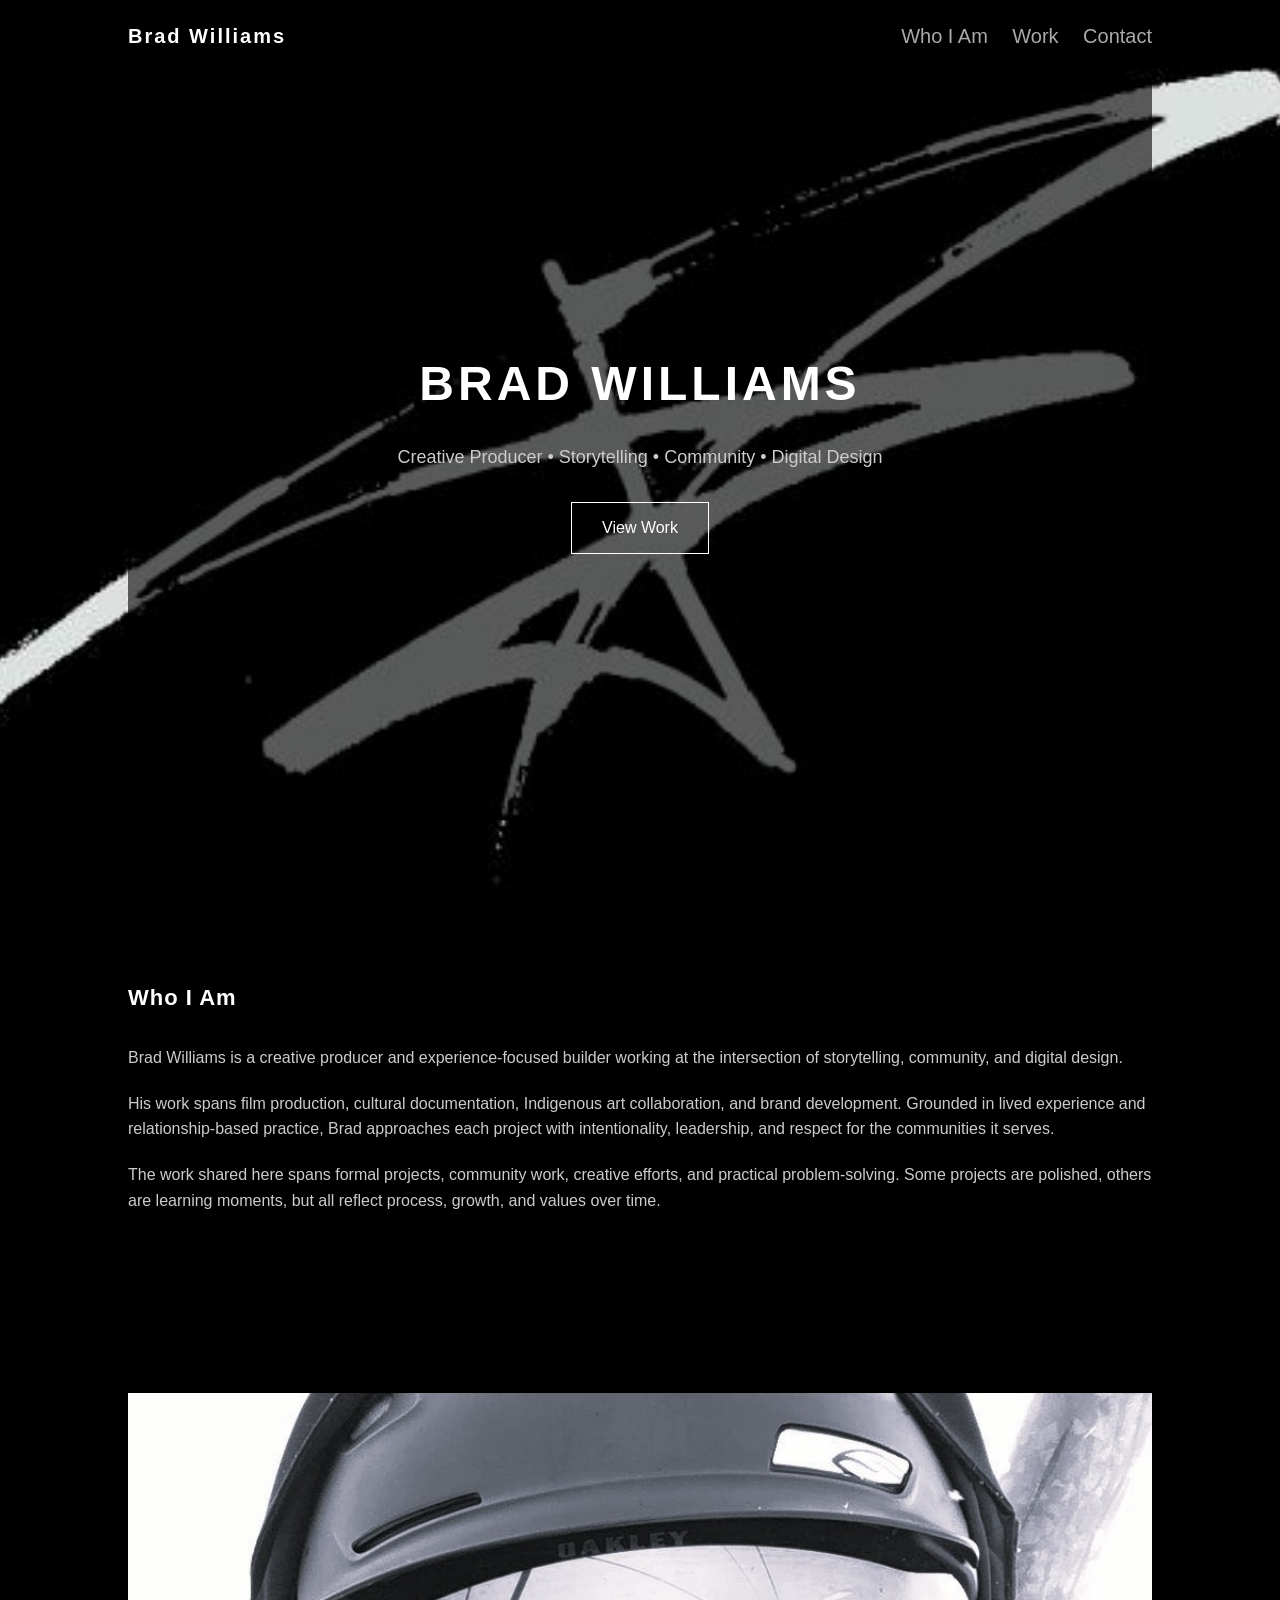
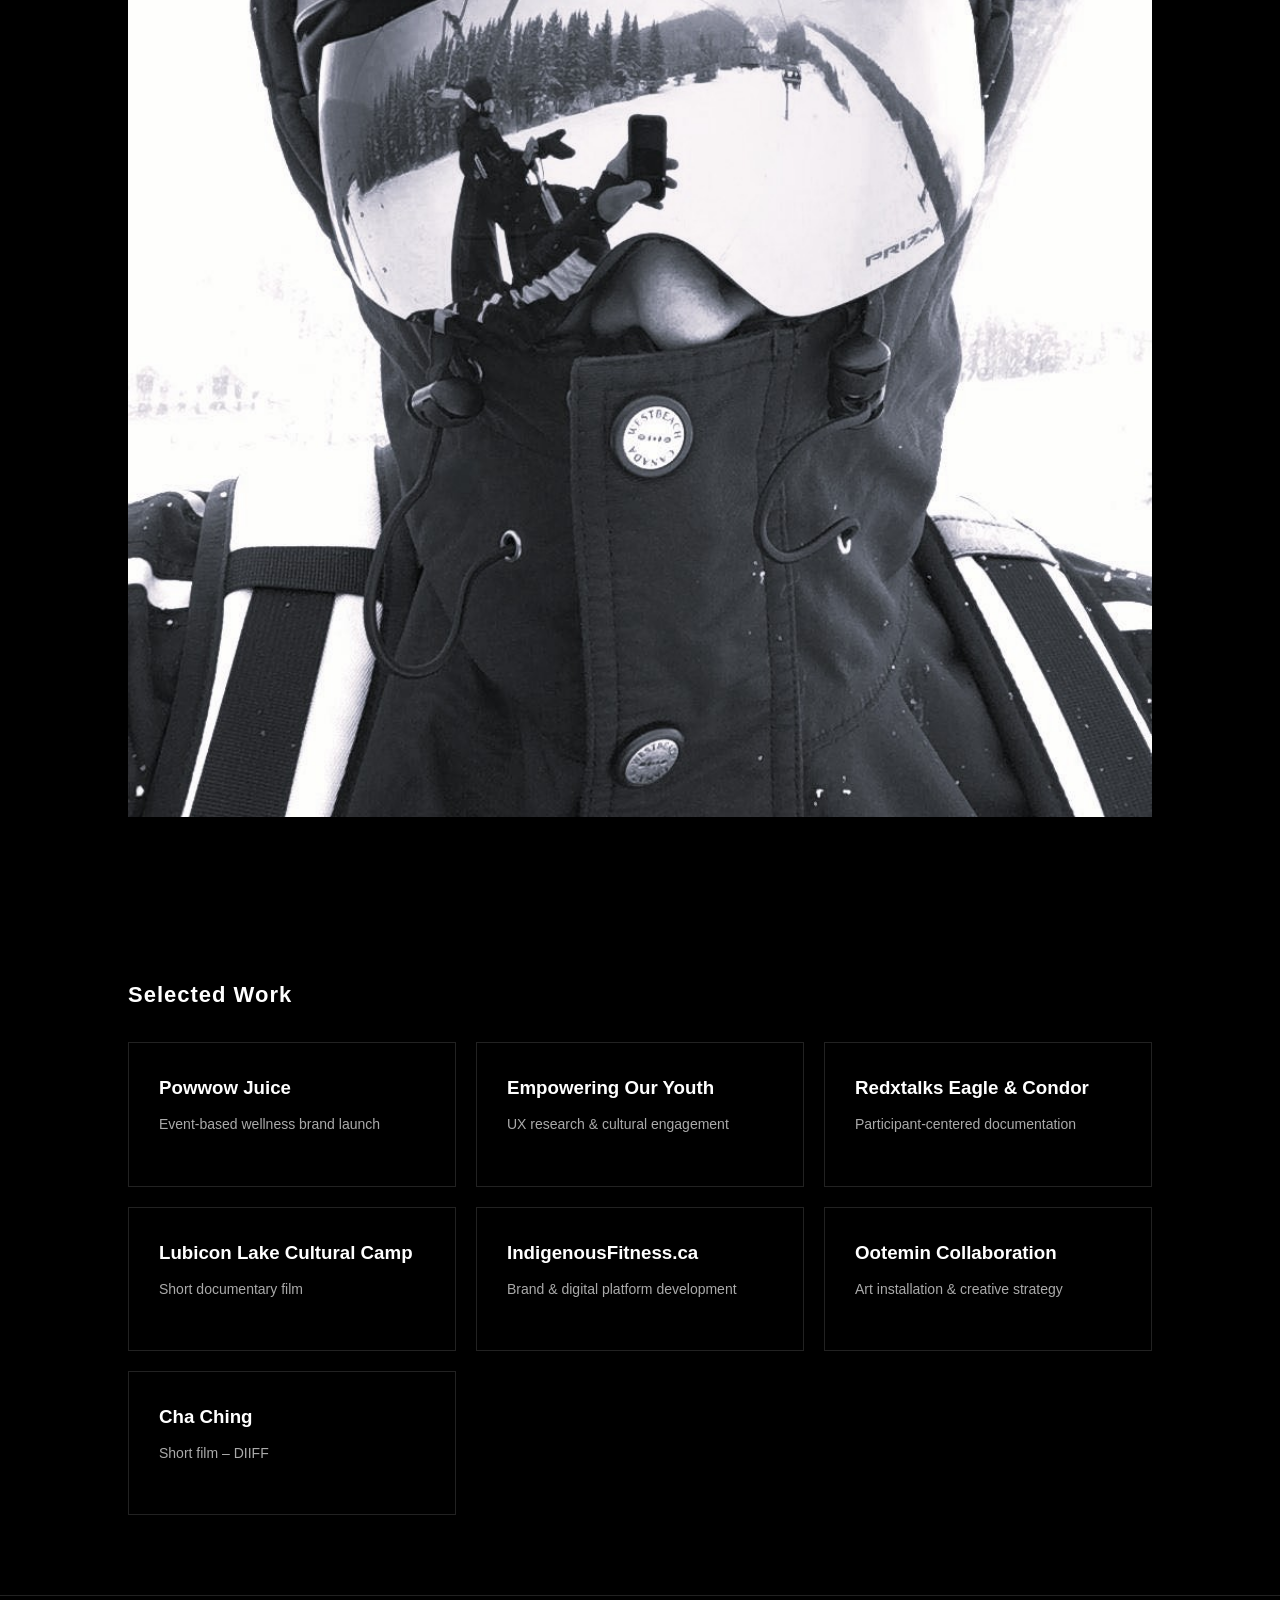
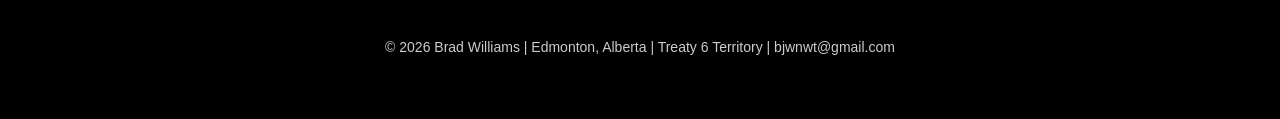
<file: index.html>
<!DOCTYPE html>
<html lang="en">
<head>
<meta charset="UTF-8">
<meta name="viewport" content="width=device-width, initial-scale=1.0">
<title>Brad Williams</title>
<link rel="stylesheet" href="style.css">
</head>

<body>

<header> <h1><a href="index.html" style="color:white;text-decoration:none;">Brad Williams</a></h1> 
        <nav> 
            <a href="#about">Who I Am</a> 
            <a href="#work">Work</a> 
            <a href="mailto:bjwnwt@gmail.com">Contact</a> 
        </nav> 
</header>

<section class="hero">
    <div class="hero-overlay">
        <div class="hero-content">
            <h1>BRAD WILLIAMS</h1>
            <p>Creative Producer • Storytelling • Community • Digital Design</p>
            <a href="#work" class="hero-button">View Work</a>
        </div>
    </div>
</section>

<section id="about">
    <h2>Who I Am</h2>
    <p>
        Brad Williams is a creative producer and experience-focused builder working at the intersection of storytelling, community, and digital design.
    </p>
    <p>
        His work spans film production, cultural documentation, Indigenous art collaboration, and brand development. Grounded in lived experience and relationship-based practice, Brad approaches each project with intentionality, leadership, and respect for the communities it serves.
    </p>
    <p>
        The work shared here spans formal projects, community work, creative efforts, and practical problem-solving. Some projects are polished, others are learning moments, but all reflect process, growth, and values over time.
    </p>
</section>

<section class="image-break">
    <img src="snowboard-birthday-2025.jpg" alt="bjw snowboard photo">
</section>

<section id="work">
    <h2>Selected Work</h2>

    <div class="grid">

        <a href="powwow-juice.html" class="card">
            <h3>Powwow Juice</h3>
            <p>Event-based wellness brand launch</p>
        </a>

        <a href="youth-ux.html" class="card">
            <h3>Empowering Our Youth</h3>
            <p>UX research & cultural engagement</p>
        </a>

        <a href="redx.html" class="card">
            <h3>Redxtalks Eagle & Condor</h3>
            <p>Participant-centered documentation</p>
        </a>

        <a href="lubicon.html" class="card">
            <h3>Lubicon Lake Cultural Camp</h3>
            <p>Short documentary film</p>
        </a>

        <a href="indigenousfitness.html" class="card">
            <h3>IndigenousFitness.ca</h3>
            <p>Brand & digital platform development</p>
        </a>

        <a href="ootemin.html" class="card">
            <h3>Ootemin Collaboration</h3>
            <p>Art installation & creative strategy</p>
        </a>

        <a href="chaching.html" class="card">
            <h3>Cha Ching</h3>
            <p>Short film – DIIFF</p>
        </a>

    </div>
</section>

<footer>
    <p>© 2026 Brad Williams | Edmonton, Alberta | Treaty 6 Territory | bjwnwt@gmail.com</p>
</footer>

</body>

</html>
</file>
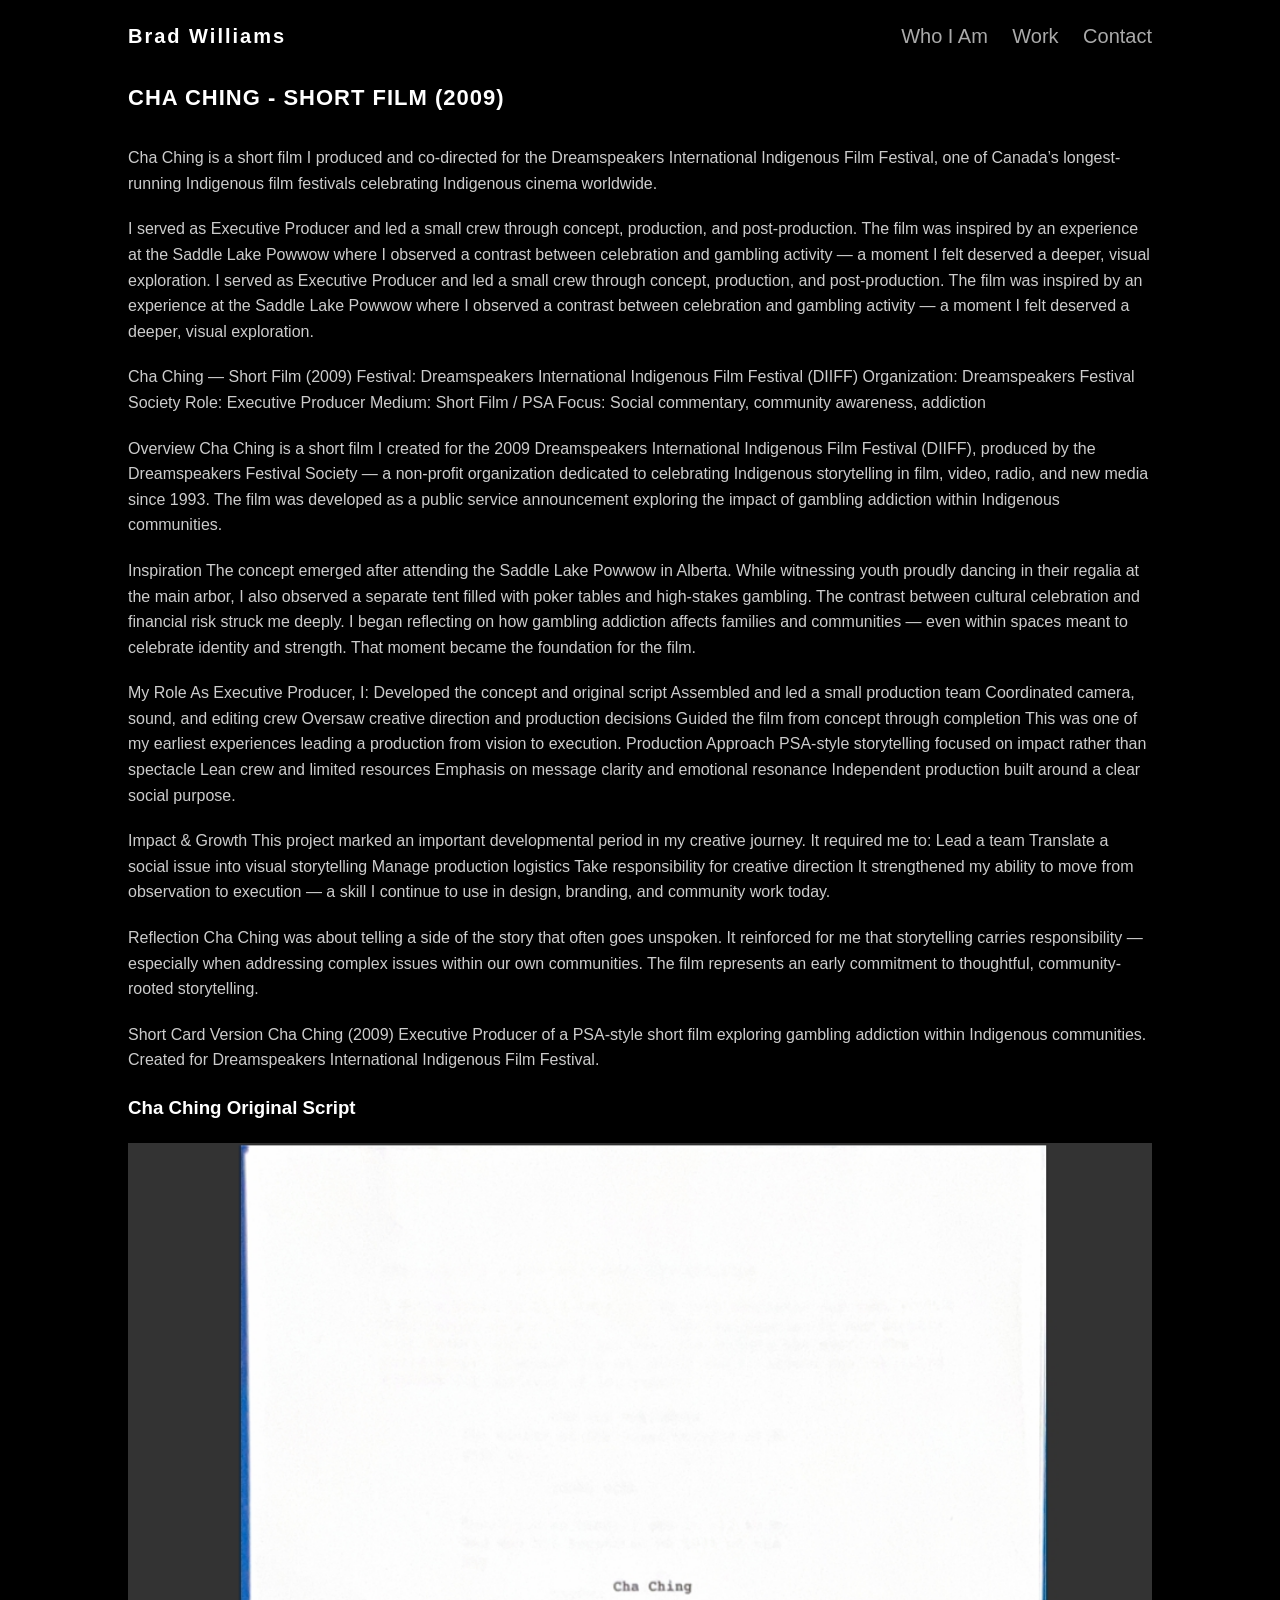
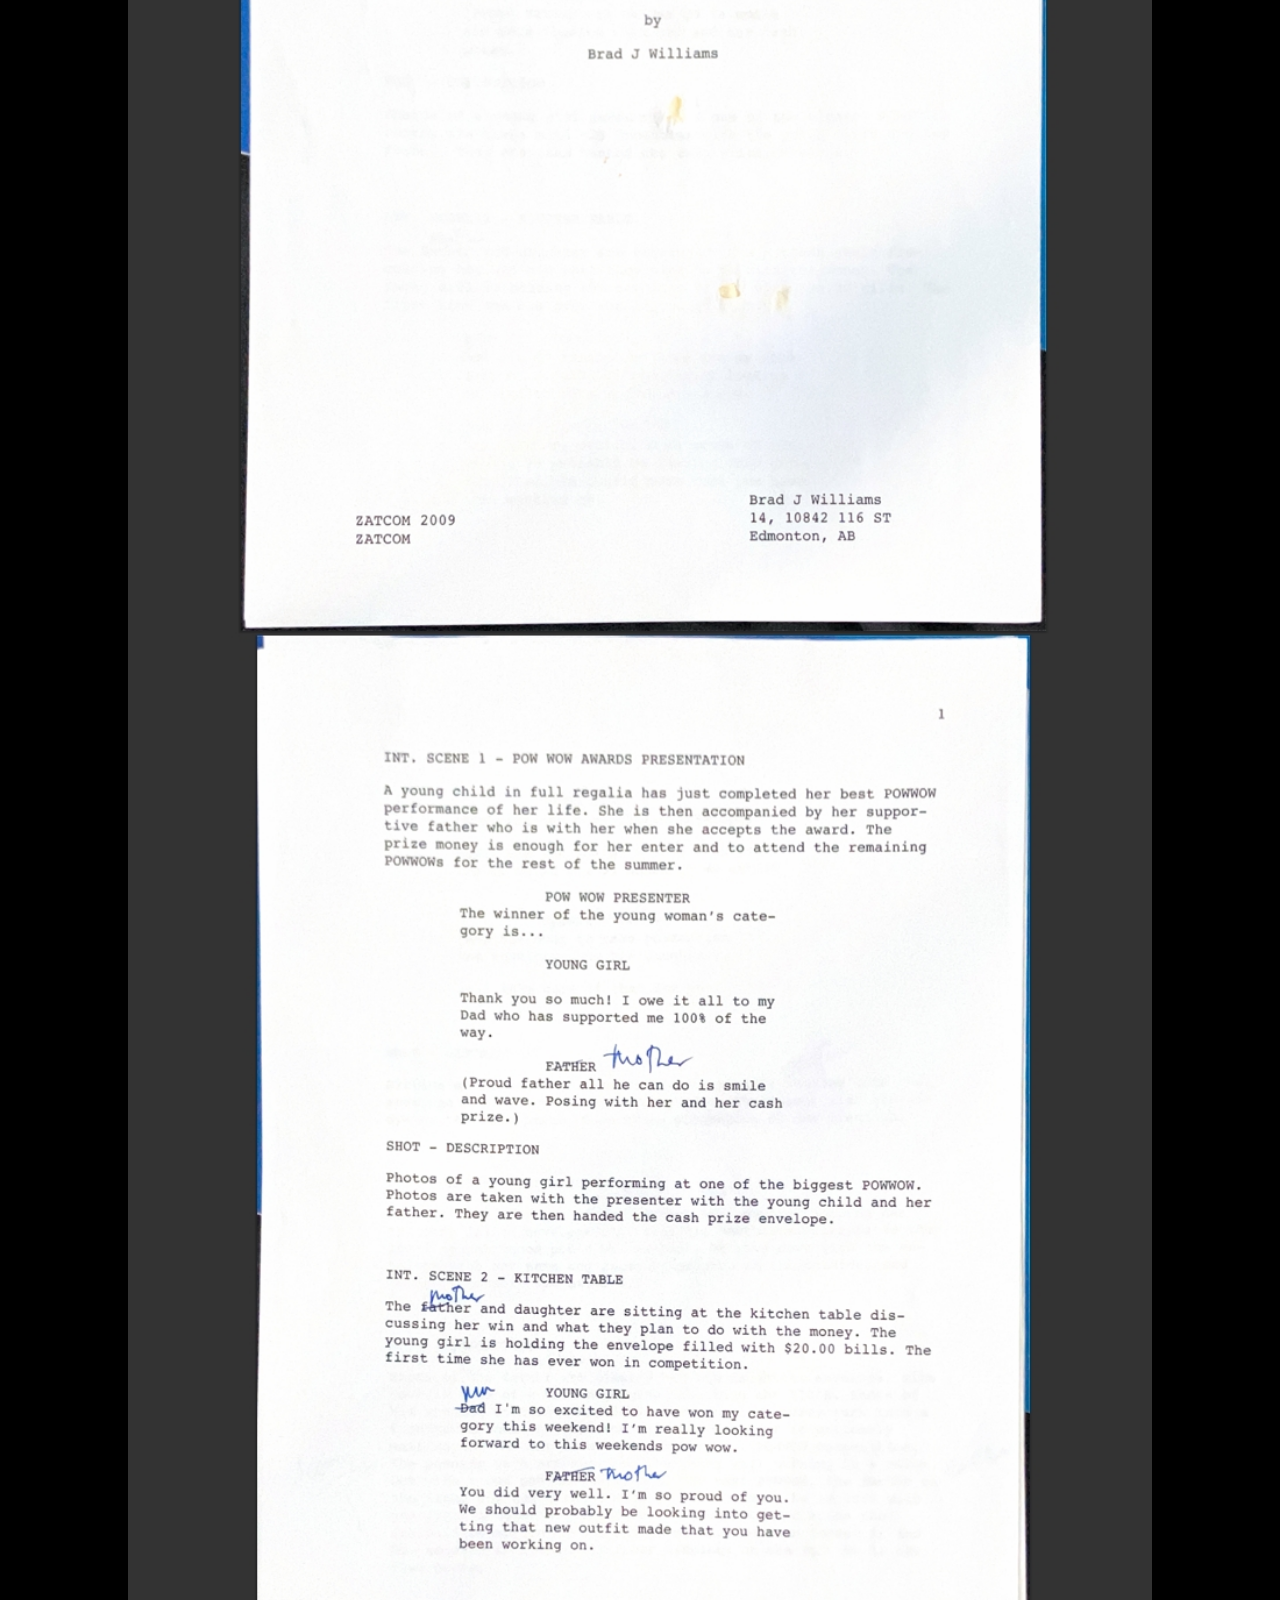
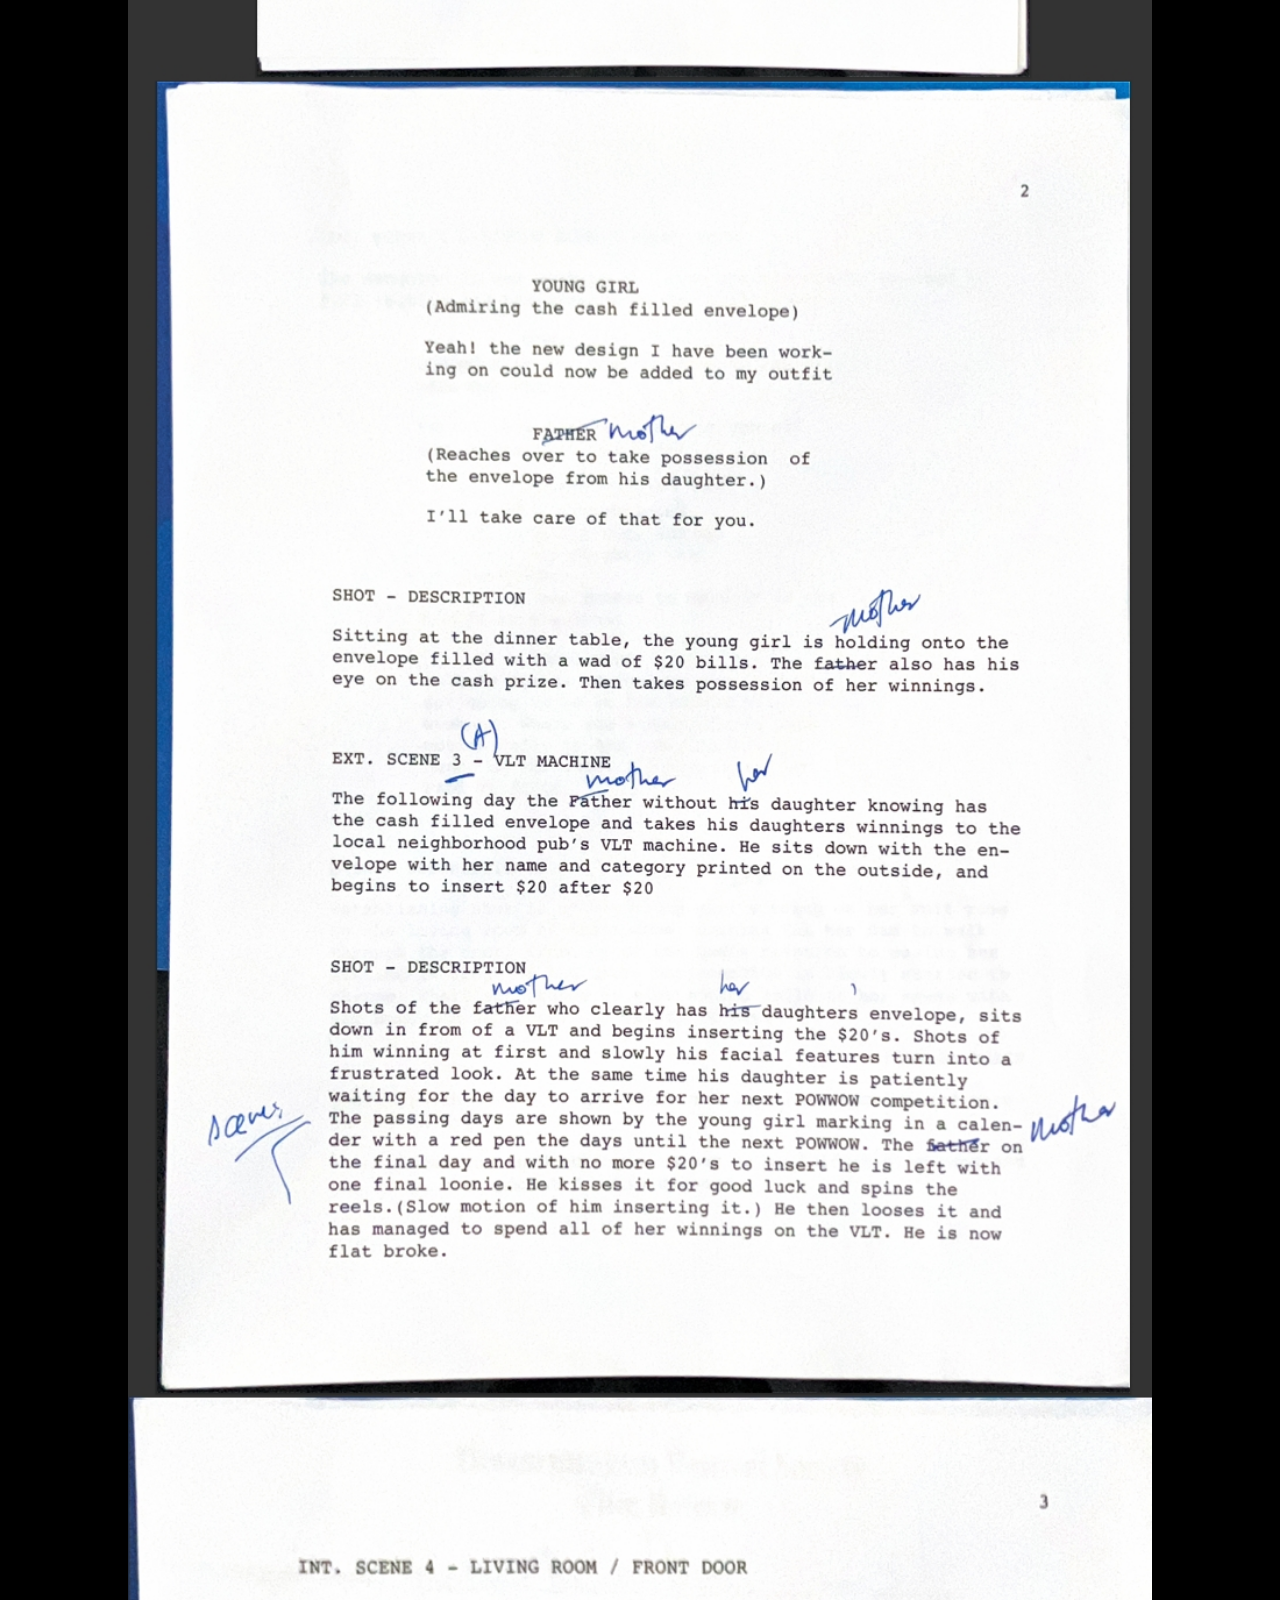
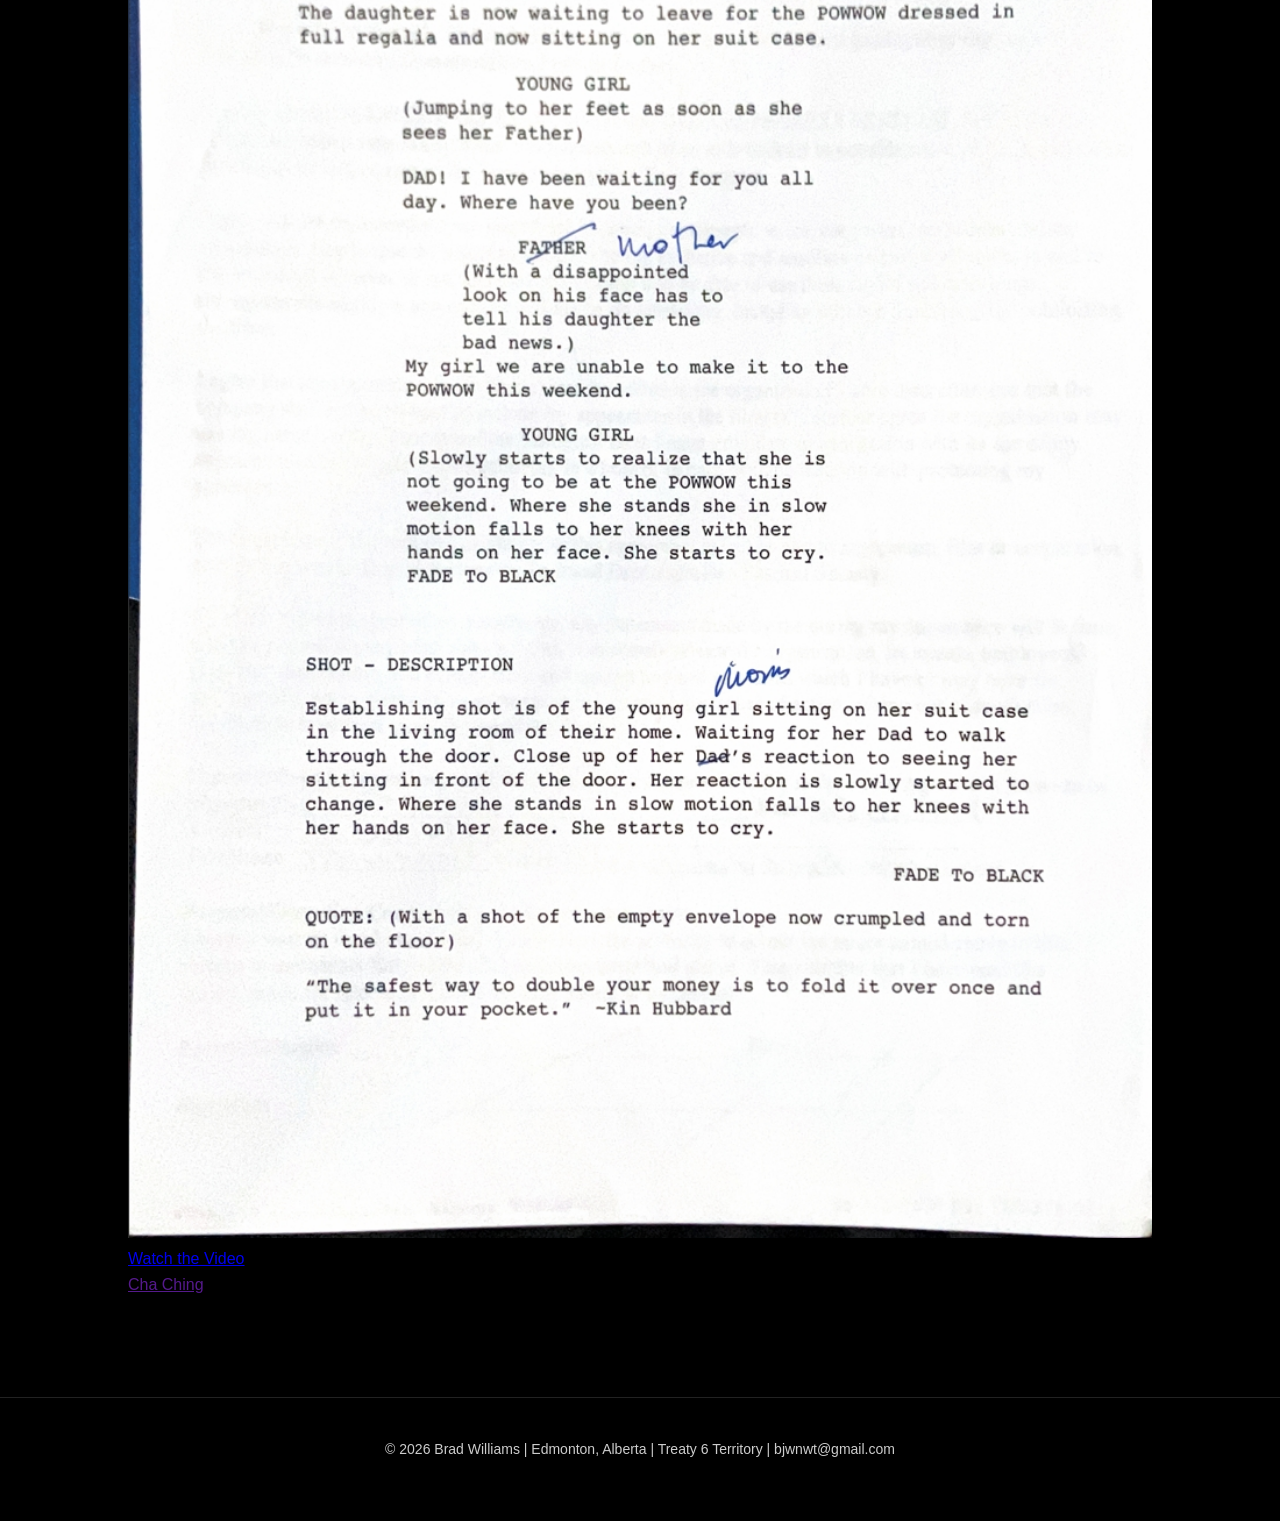
<file: chaching.html>
<!DOCTYPE html>
<html lang="en">
<head>
<meta charset="UTF-8">
<meta name="viewport" content="width=device-width, initial-scale=1.0">
<title>ChaChing – Brad Williams</title>
<link rel="stylesheet" href="../style.css">
</head>

<body>

<header>
    <h1>
        <a href="../index.html" style="color:white;text-decoration:none;">
            Brad Williams
        </a>
    </h1>
    <nav>
        <a href="../index.html#about">Who I Am</a>
        <a href="../index.html#work">Work</a>
        <a href="mailto:bjwnwt@gmail.com">Contact</a>
    </nav>
</header>

<section>
    <h2>CHA CHING - SHORT FILM (2009)</h2>

    <p>
        Cha Ching is a short film I produced and co-directed for the Dreamspeakers International Indigenous Film Festival, one of Canada’s longest-running Indigenous film festivals celebrating Indigenous cinema worldwide.

    </p>

        <p>I served as Executive Producer and led a small crew through concept, production,          and post-production. The film was inspired by an experience at the Saddle Lake Powwow where I observed a contrast between celebration and gambling activity — a moment I felt deserved a deeper, visual exploration. I served as Executive Producer and led a small crew through concept, production, and post-production. The film was inspired by an experience at the Saddle Lake Powwow where I observed a contrast between celebration and gambling activity — a moment I felt deserved a deeper, visual exploration.</p>
        <p>Cha Ching — Short Film (2009)
Festival: Dreamspeakers International Indigenous Film Festival (DIIFF)
Organization: Dreamspeakers Festival Society
Role: Executive Producer
Medium: Short Film / PSA
Focus: Social commentary, community awareness, addiction
<p>Overview
Cha Ching is a short film I created for the 2009 Dreamspeakers International Indigenous Film Festival (DIIFF), produced by the Dreamspeakers Festival Society — a non-profit organization dedicated to celebrating Indigenous storytelling in film, video, radio, and new media since 1993.
The film was developed as a public service announcement exploring the impact of gambling addiction within Indigenous communities.</p>
<p>Inspiration
The concept emerged after attending the Saddle Lake Powwow in Alberta. While witnessing youth proudly dancing in their regalia at the main arbor, I also observed a separate tent filled with poker tables and high-stakes gambling.
The contrast between cultural celebration and financial risk struck me deeply. I began reflecting on how gambling addiction affects families and communities — even within spaces meant to celebrate identity and strength.
That moment became the foundation for the film.</p>
<p>My Role
As Executive Producer, I:
Developed the concept and original script
Assembled and led a small production team
Coordinated camera, sound, and editing crew
Oversaw creative direction and production decisions
Guided the film from concept through completion
This was one of my earliest experiences leading a production from vision to execution.
Production Approach
PSA-style storytelling focused on impact rather than spectacle
Lean crew and limited resources
Emphasis on message clarity and emotional resonance
Independent production built around a clear social purpose.</p>
<p>Impact & Growth
This project marked an important developmental period in my creative journey. It required me to:
Lead a team
Translate a social issue into visual storytelling
Manage production logistics
Take responsibility for creative direction
It strengthened my ability to move from observation to execution — a skill I continue to use in design, branding, and community work today.</p>
<p>Reflection
Cha Ching was about telling a side of the story that often goes unspoken. It reinforced for me that storytelling carries responsibility — especially when addressing complex issues within our own communities.
The film represents an early commitment to thoughtful, community-rooted storytelling.</p>
<p>Short Card Version
Cha Ching (2009)
Executive Producer of a PSA-style short film exploring gambling addiction within Indigenous communities. Created for Dreamspeakers International Indigenous Film Festival.</p>

    <h3>Cha Ching Original Script</h3>

    <img src="cha-ching-JPG.jpeg" alt="Cha Ching Original script" style="width:100%; margin-top:20px;">

    <a href="https://youtu.be/pABH6LTzf5o" target="_blank">
Watch the Video
</a>

    <p>  <a href="">Cha Ching </a>
    </p>
    

</section>

<footer>
    <p>© 2026 Brad Williams | Edmonton, Alberta | Treaty 6 Territory | bjwnwt@gmail.com</p>
</footer>

</body>

</html>
</file>
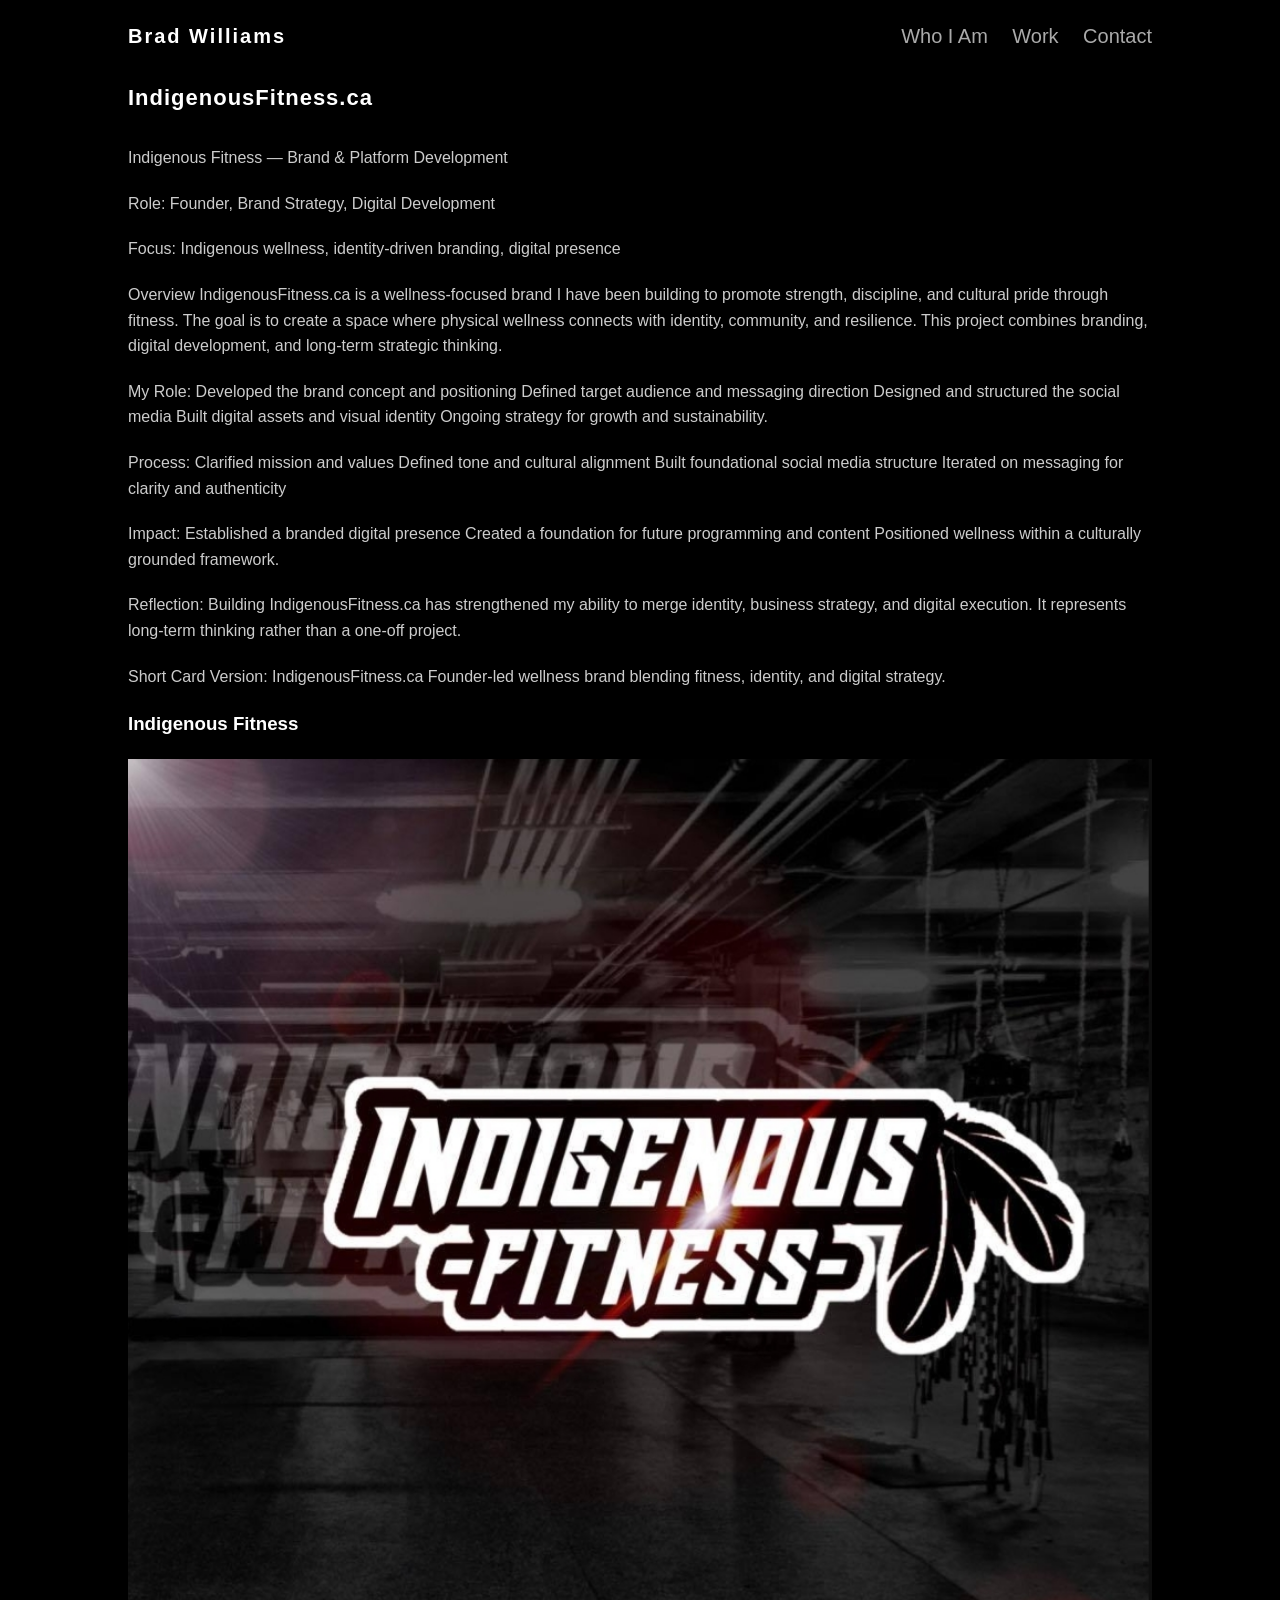
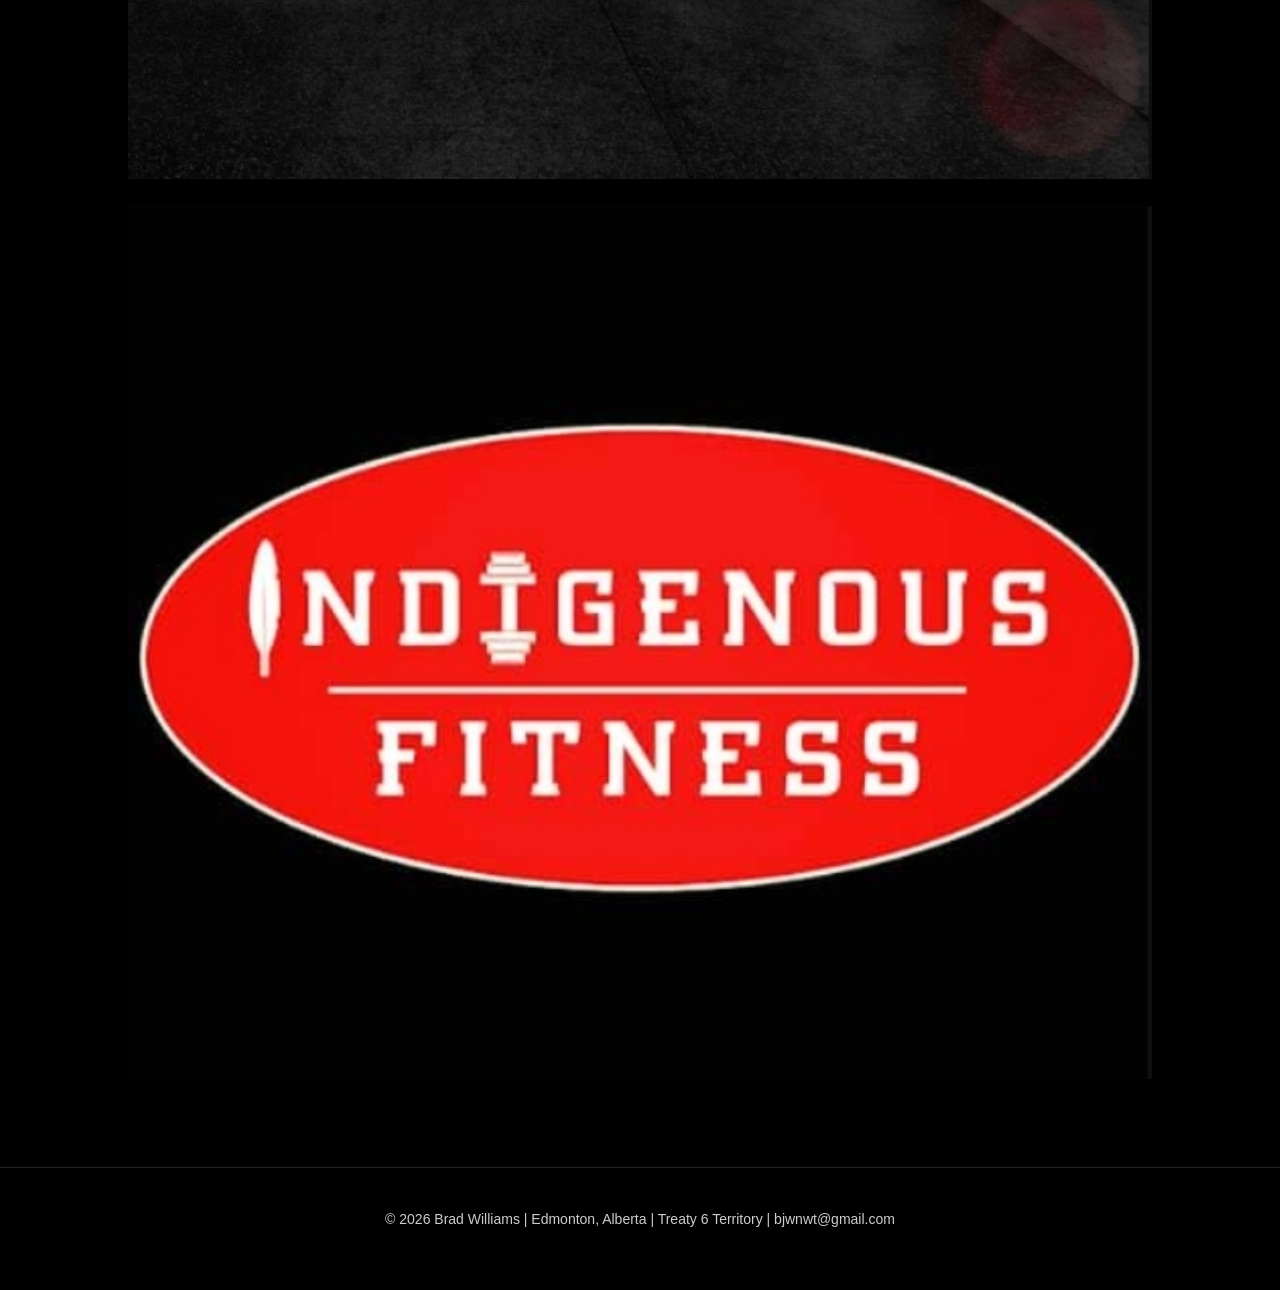
<file: indigenousfitness.html>
<!DOCTYPE html>
<html lang="en">
<head>
<meta charset="UTF-8">
<meta name="viewport" content="width=device-width, initial-scale=1.0">
<title>Indigenous Fitness – Brad Williams</title>
<link rel="stylesheet" href="../style.css">
</head>

<body>

<header>
    <h1>
        <a href="../index.html" style="color:white;text-decoration:none;">
            Brad Williams
        </a>
    </h1>
    <nav>
        <a href="../index.html#about">Who I Am</a>
        <a href="../index.html#work">Work</a>
        <a href="mailto:bjwnwt@gmail.com">Contact</a>
    </nav>
</header>

<section>
    <h2>IndigenousFitness.ca</h2>

    <p>Indigenous Fitness — Brand & Platform Development
    <p>Role: Founder, Brand Strategy, Digital Development
    <p>Focus: Indigenous wellness, identity-driven branding, digital presence</p>
    <p>Overview
    IndigenousFitness.ca is a wellness-focused brand I have been building to promote strength, discipline, and cultural pride through fitness. The goal is to create a space where physical wellness connects with identity, community, and resilience.
    This project combines branding, digital development, and long-term strategic thinking.</p>
    <p>My Role:
    Developed the brand concept and positioning
    Defined target audience and messaging direction
    Designed and structured the social media
    Built digital assets and visual identity
    Ongoing strategy for growth and sustainability.</p>
    <p>Process:
    Clarified mission and values
    Defined tone and cultural alignment
    Built foundational social media structure
    Iterated on messaging for clarity and authenticity</p>
    <p>Impact:
    Established a branded digital presence
    Created a foundation for future programming and content
    Positioned wellness within a culturally grounded framework.</p>
    <p>Reflection:
    Building IndigenousFitness.ca has strengthened my ability to merge identity, business strategy, and digital execution. It represents long-term thinking rather than a one-off project.</p>
    <p>Short Card Version:
    IndigenousFitness.ca
    Founder-led wellness brand blending fitness, identity, and digital strategy.</p>

    </p>

    <h3>Indigenous Fitness</h3>

    <img src="indigenous-fitness-feather.jpeg" alt="indigneous fitness feather" style="width:100%; margin-top:20px;">
    <img src="indigenous-fitness-red.jpeg" alt="indigneous fitness red" style="width:100%; margin-top:20px;">

    

</section>

<footer>
    <p>© 2026 Brad Williams | Edmonton, Alberta | Treaty 6 Territory | bjwnwt@gmail.com</p>
</footer>

</body>

</html>
</file>
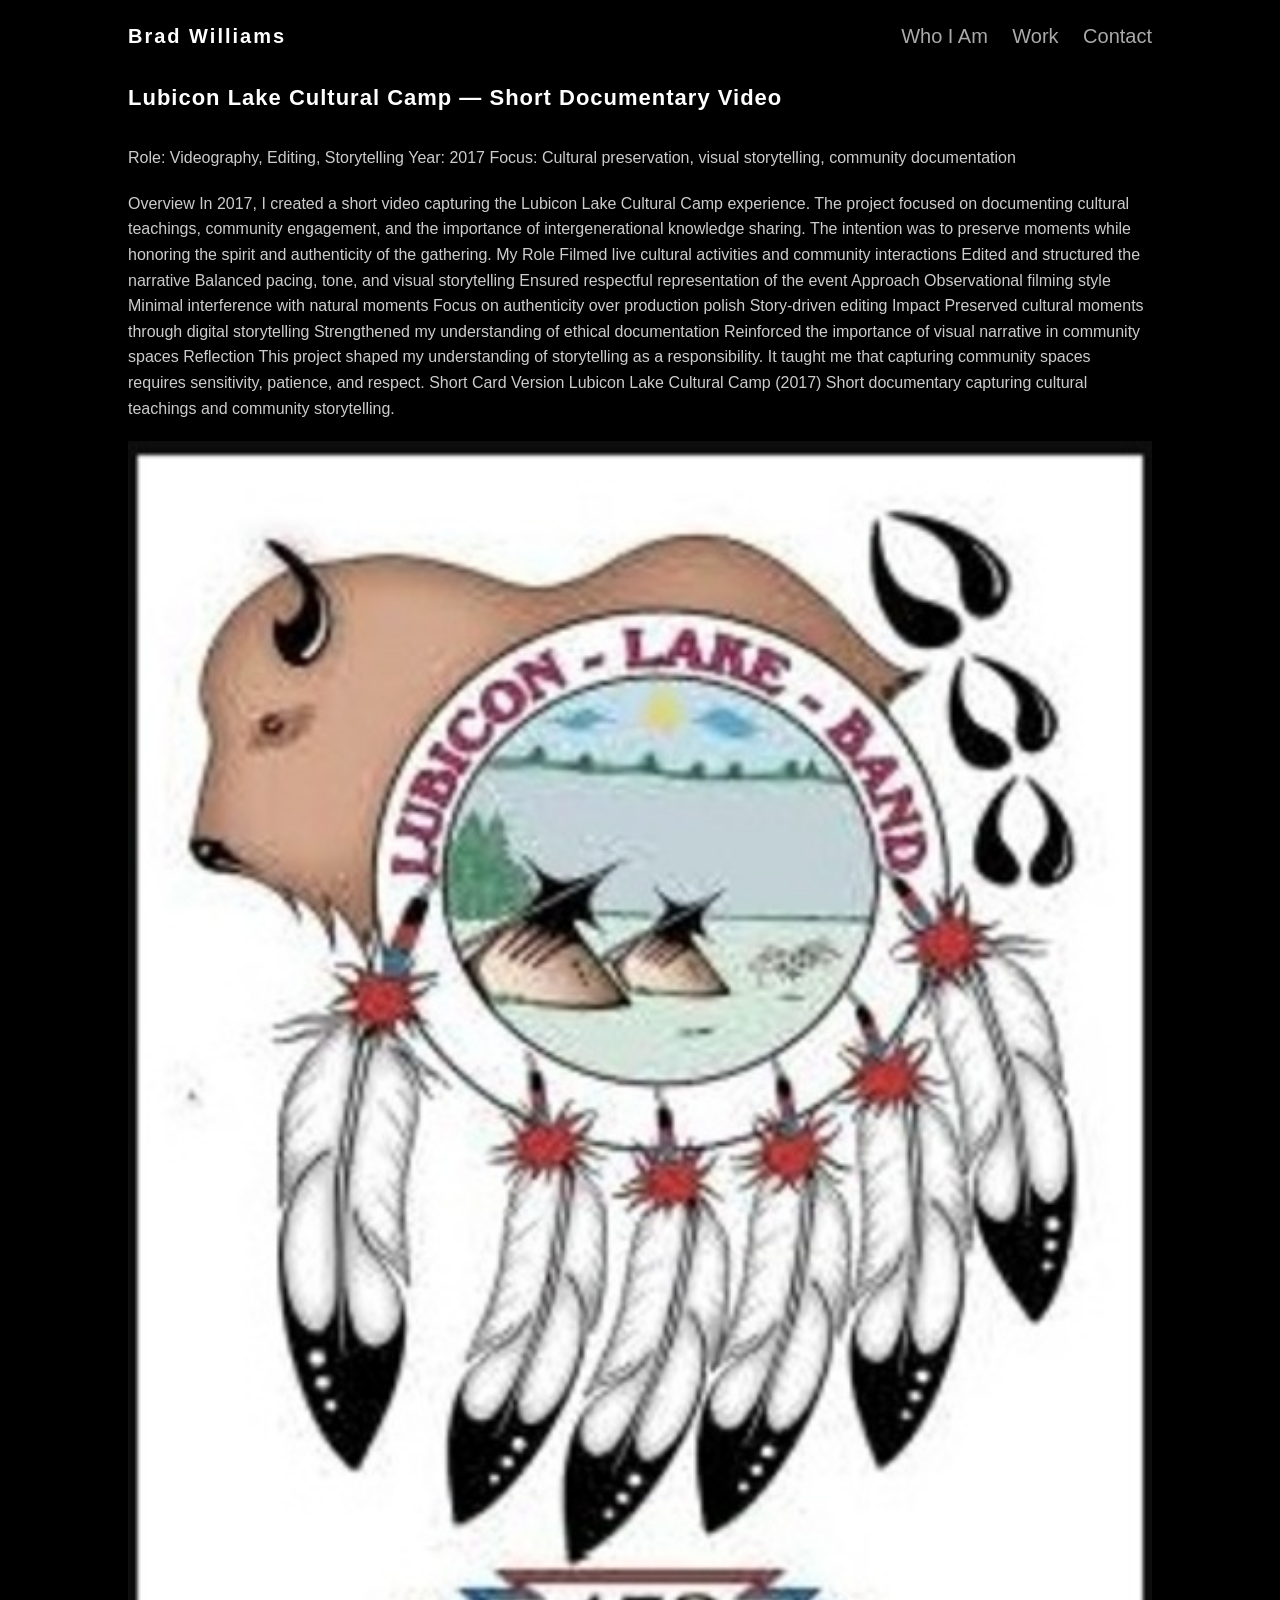
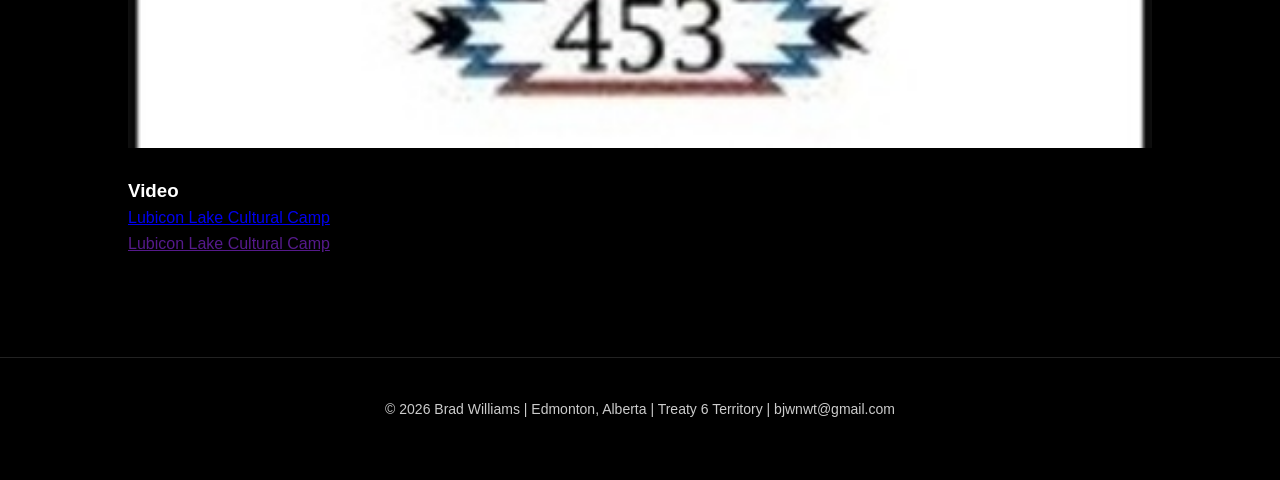
<file: lubicon.html>
<!DOCTYPE html>
<html lang="en">
<head>
<meta charset="UTF-8">
<meta name="viewport" content="width=device-width, initial-scale=1.0">
<title>Lubicon Lake Cultural Camp — Short Film (2017) – Brad Williams</title>
<link rel="stylesheet" href="../style.css">
</head>

<body>

<header>
    <h1>
        <a href="../index.html" style="color:white;text-decoration:none;">
            Brad Williams
        </a>
    </h1>
    <nav>
        <a href="../index.html#about">Who I Am</a>
        <a href="../index.html#work">Work</a>
        <a href="mailto:bjwnwt@gmail.com">Contact</a>
    </nav>
</header>

<section>
    <h2>Lubicon Lake Cultural Camp — Short Documentary Video</h2>

     

    <p>
        Role: Videography, Editing, Storytelling
        Year: 2017
        Focus: Cultural preservation, visual storytelling, community documentation
    </p>

    <p>
        Overview
    In 2017, I created a short video capturing the Lubicon Lake Cultural Camp experience. The project focused on documenting cultural teachings, community engagement, and the importance of intergenerational knowledge sharing.
    The intention was to preserve moments while honoring the spirit and authenticity of the gathering.
    My Role
    Filmed live cultural activities and community interactions
    Edited and structured the narrative
    Balanced pacing, tone, and visual storytelling
    Ensured respectful representation of the event
    Approach
    Observational filming style
    Minimal interference with natural moments
    Focus on authenticity over production polish
    Story-driven editing
    Impact
    Preserved cultural moments through digital storytelling
    Strengthened my understanding of ethical documentation
    Reinforced the importance of visual narrative in community spaces
    Reflection
    This project shaped my understanding of storytelling as a responsibility. It taught me that capturing community spaces requires sensitivity, patience, and respect.
    Short Card Version
    Lubicon Lake Cultural Camp (2017)
    Short documentary capturing cultural teachings and community storytelling.

        <img src="lubicon-logo.jpeg" alt="lubicon-logo" style="width:100%; margin-top:20px;">

    </p>

    <h3>Video</h3>
    <a href="https://youtu.be/ISVGaBxOGAI" target="_blank">
    Lubicon Lake Cultural Camp
    </a>

    <p>  <a href="">Lubicon Lake Cultural Camp</a>
    </p>


</section>

<footer>
    <p>© 2026 Brad Williams | Edmonton, Alberta | Treaty 6 Territory | bjwnwt@gmail.com</p>
</footer>

</body>

</html>
</file>
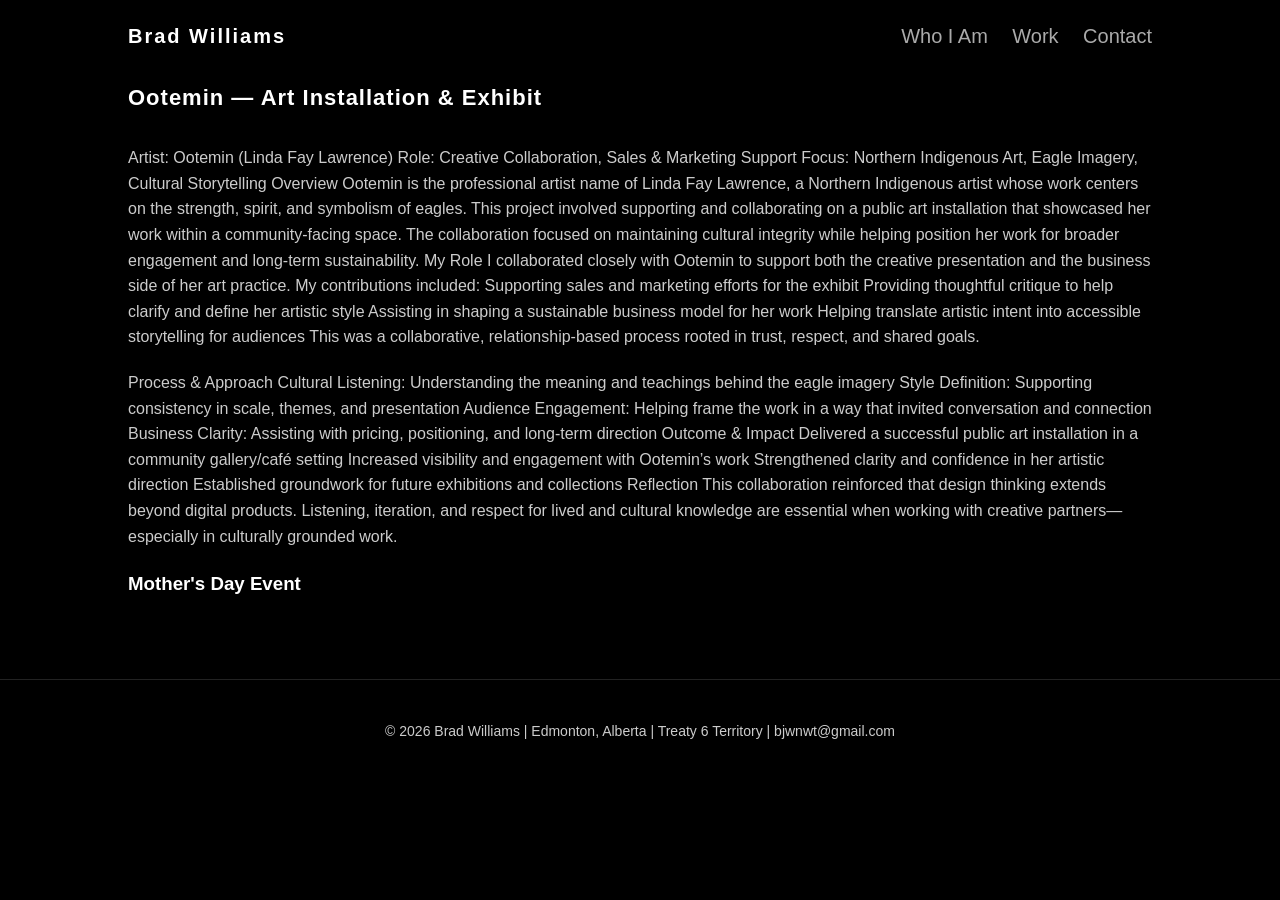
<file: ootemin.html>
<!DOCTYPE html>
<html lang="en">

<head>
    <meta charset="UTF-8">
    <meta name="viewport" content="width=device-width, initial-scale=1.0">
    <title>Ootemin – Brad Williams</title>
    <link rel="stylesheet" href="../style.css">
</head>

<body>

   <header>
    <h1>
        <a href="../index.html" style="color:white;text-decoration:none;">
            Brad Williams
        </a>
    </h1>
    <nav>
        <a href="../index.html#about">Who I Am</a>
        <a href="../index.html#work">Work</a>
        <a href="mailto:bjwnwt@gmail.com">Contact</a>
    </nav>
</header>

    <section>
        <h2>Ootemin — Art Installation & Exhibit</h2>

        <p> Artist: Ootemin (Linda Fay Lawrence)
            Role: Creative Collaboration, Sales & Marketing Support
            Focus: Northern Indigenous Art, Eagle Imagery, Cultural Storytelling
            Overview
            Ootemin is the professional artist name of Linda Fay Lawrence, a Northern Indigenous artist whose work
            centers on the strength, spirit, and symbolism of eagles. This project involved supporting and collaborating
            on a public art installation that showcased her work within a community-facing space.
            The collaboration focused on maintaining cultural integrity while helping position her work for broader
            engagement and long-term sustainability.
            My Role
            I collaborated closely with Ootemin to support both the creative presentation and the business side of her
            art practice. My contributions included:
            Supporting sales and marketing efforts for the exhibit
            Providing thoughtful critique to help clarify and define her artistic style
            Assisting in shaping a sustainable business model for her work
            Helping translate artistic intent into accessible storytelling for audiences
            This was a collaborative, relationship-based process rooted in trust, respect, and shared goals.
        </p>

        <p>
            Process & Approach
            Cultural Listening: Understanding the meaning and teachings behind the eagle imagery
            Style Definition: Supporting consistency in scale, themes, and presentation
            Audience Engagement: Helping frame the work in a way that invited conversation and connection
            Business Clarity: Assisting with pricing, positioning, and long-term direction
            Outcome & Impact
            Delivered a successful public art installation in a community gallery/café setting
            Increased visibility and engagement with Ootemin’s work
            Strengthened clarity and confidence in her artistic direction
            Established groundwork for future exhibitions and collections
            Reflection
            This collaboration reinforced that design thinking extends beyond digital products. Listening, iteration,
            and respect for lived and cultural knowledge are essential when working with creative partners—especially in
            culturally grounded work.
        </p>

        <h3>Mother's Day Event</h3>
        

        

    </section>

    <footer>
        <p>© 2026 Brad Williams | Edmonton, Alberta | Treaty 6 Territory | bjwnwt@gmail.com</p>
    </footer>

</body>


</html>
</file>
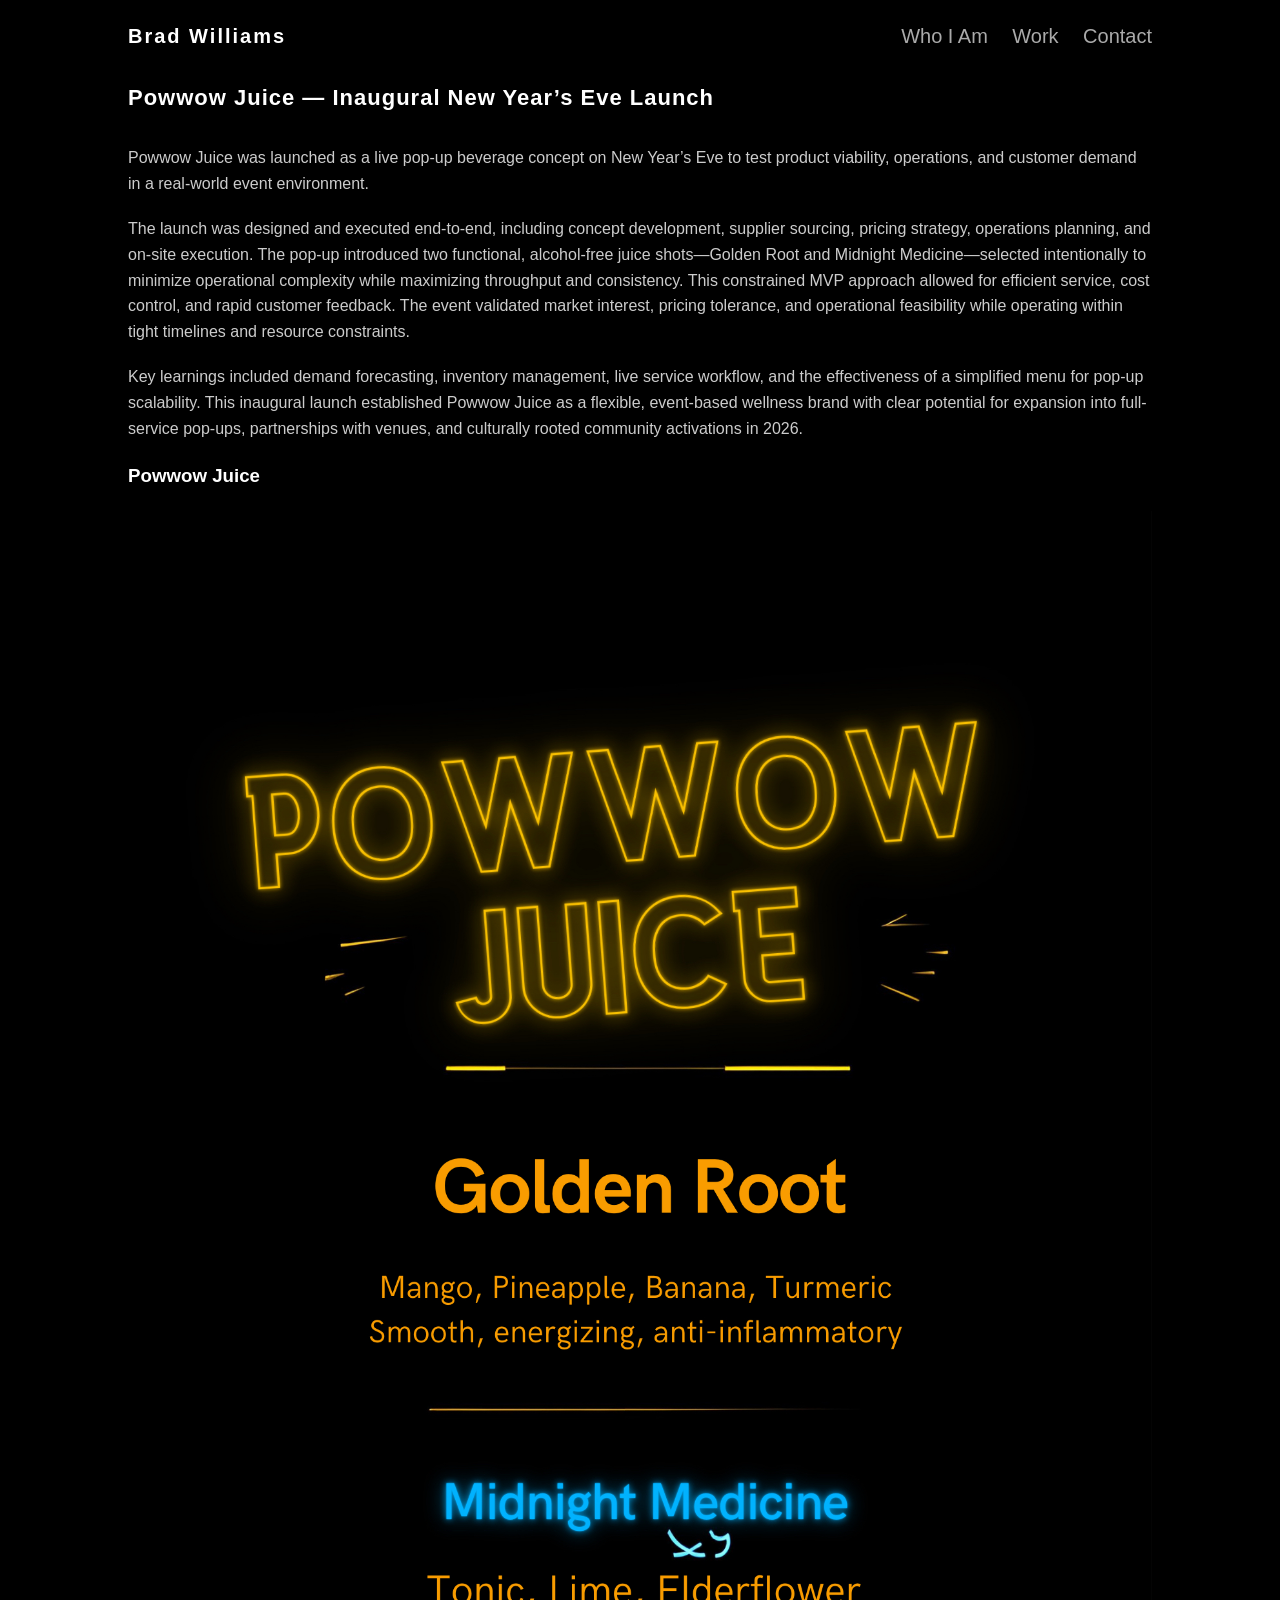
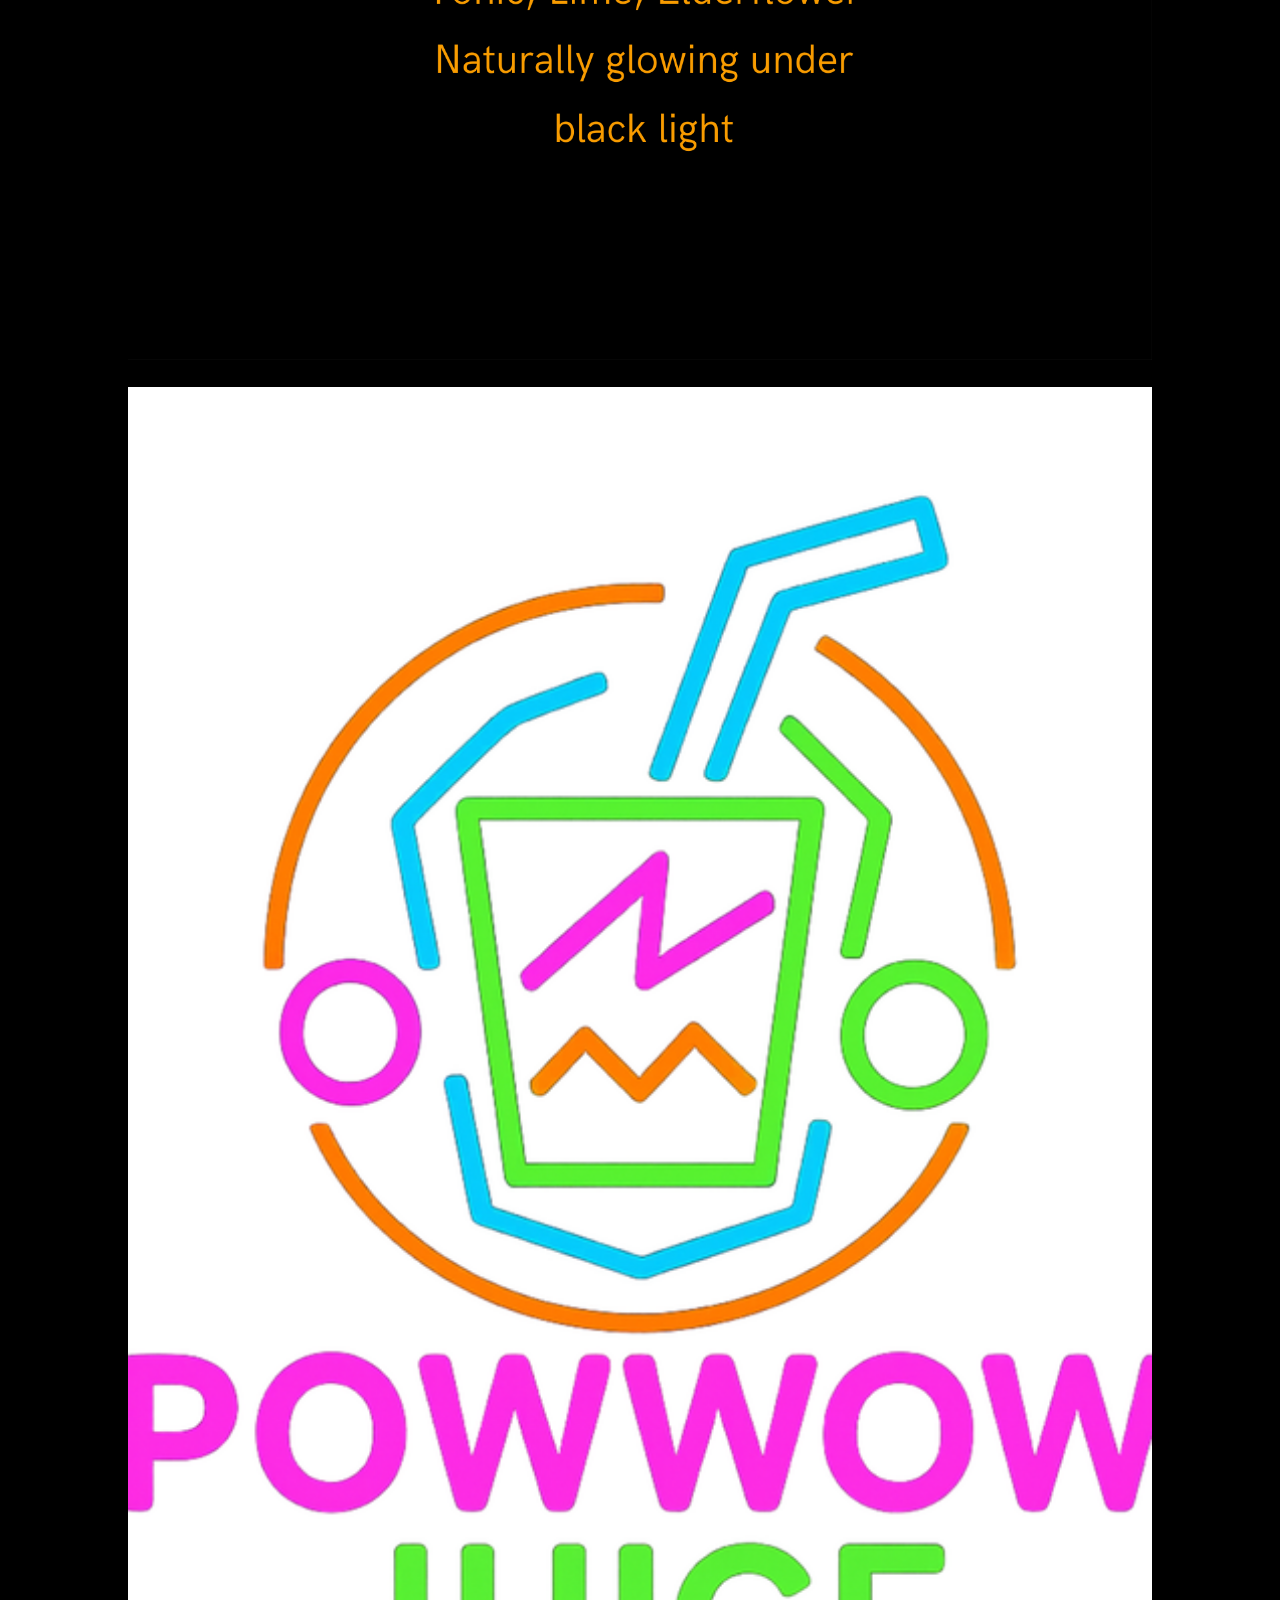
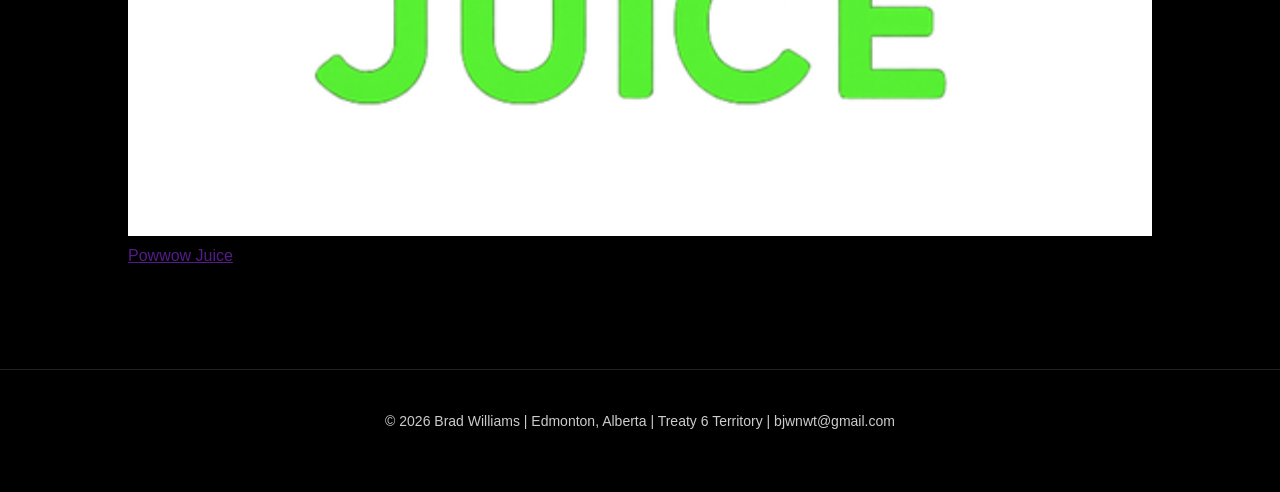
<file: powwow-juice.html>
<!DOCTYPE html>
<html lang="en">
<head>
<meta charset="UTF-8">
<meta name="viewport" content="width=device-width, initial-scale=1.0">
<title>Powwow Juice – Brad Williams</title>
<link rel="stylesheet" href="../style.css">
</head>

<body>

<header>
    <h1>
        <a href="../index.html" style="color:white;text-decoration:none;">
            Brad Williams
        </a>
    </h1>
    <nav>
        <a href="../index.html#about">Who I Am</a>
        <a href="../index.html#work">Work</a>
        <a href="mailto:bjwnwt@gmail.com">Contact</a>
    </nav>
</header>

<section>
    <h2>Powwow Juice — Inaugural New Year’s Eve Launch</h2>

    <p>
        Powwow Juice was launched as a live pop-up beverage concept on New Year’s Eve to test product viability, operations, and customer demand in a real-world event environment.
    </p>

    <p>
        The launch was designed and executed end-to-end, including concept development, supplier sourcing, pricing strategy, operations planning, and on-site execution.
        The pop-up introduced two functional, alcohol-free juice shots—Golden Root and Midnight Medicine—selected intentionally to minimize operational complexity while maximizing throughput and consistency. This constrained MVP approach allowed for efficient service, cost control, and rapid customer feedback.
        The event validated market interest, pricing tolerance, and operational feasibility while operating within tight timelines and resource constraints.</p>
        <p>Key learnings included demand forecasting, inventory management, live service workflow, and the effectiveness of a simplified menu for pop-up scalability.
        This inaugural launch established Powwow Juice as a flexible, event-based wellness brand with clear potential for expansion into full-service pop-ups, partnerships with venues, and culturally rooted community activations in 2026.</p>

    </p>
    <p></p>

    <h3>Powwow Juice</h3>
        <img src="pwj-nye-menu.PNG" alt="Powwow Juice Menu" style="width:100%; margin-top:20px;">

        <img src="pwj-neon-logo.png" alt="Powwow Juice LOGO" style="width:100%; margin-top:20px;">
    <p>  <a href="">Powwow Juice </a>
    </p>




</section>

<footer>
    <p>© 2026 Brad Williams | Edmonton, Alberta | Treaty 6 Territory | bjwnwt@gmail.com</p>
</footer>

</body>

</html>
</file>
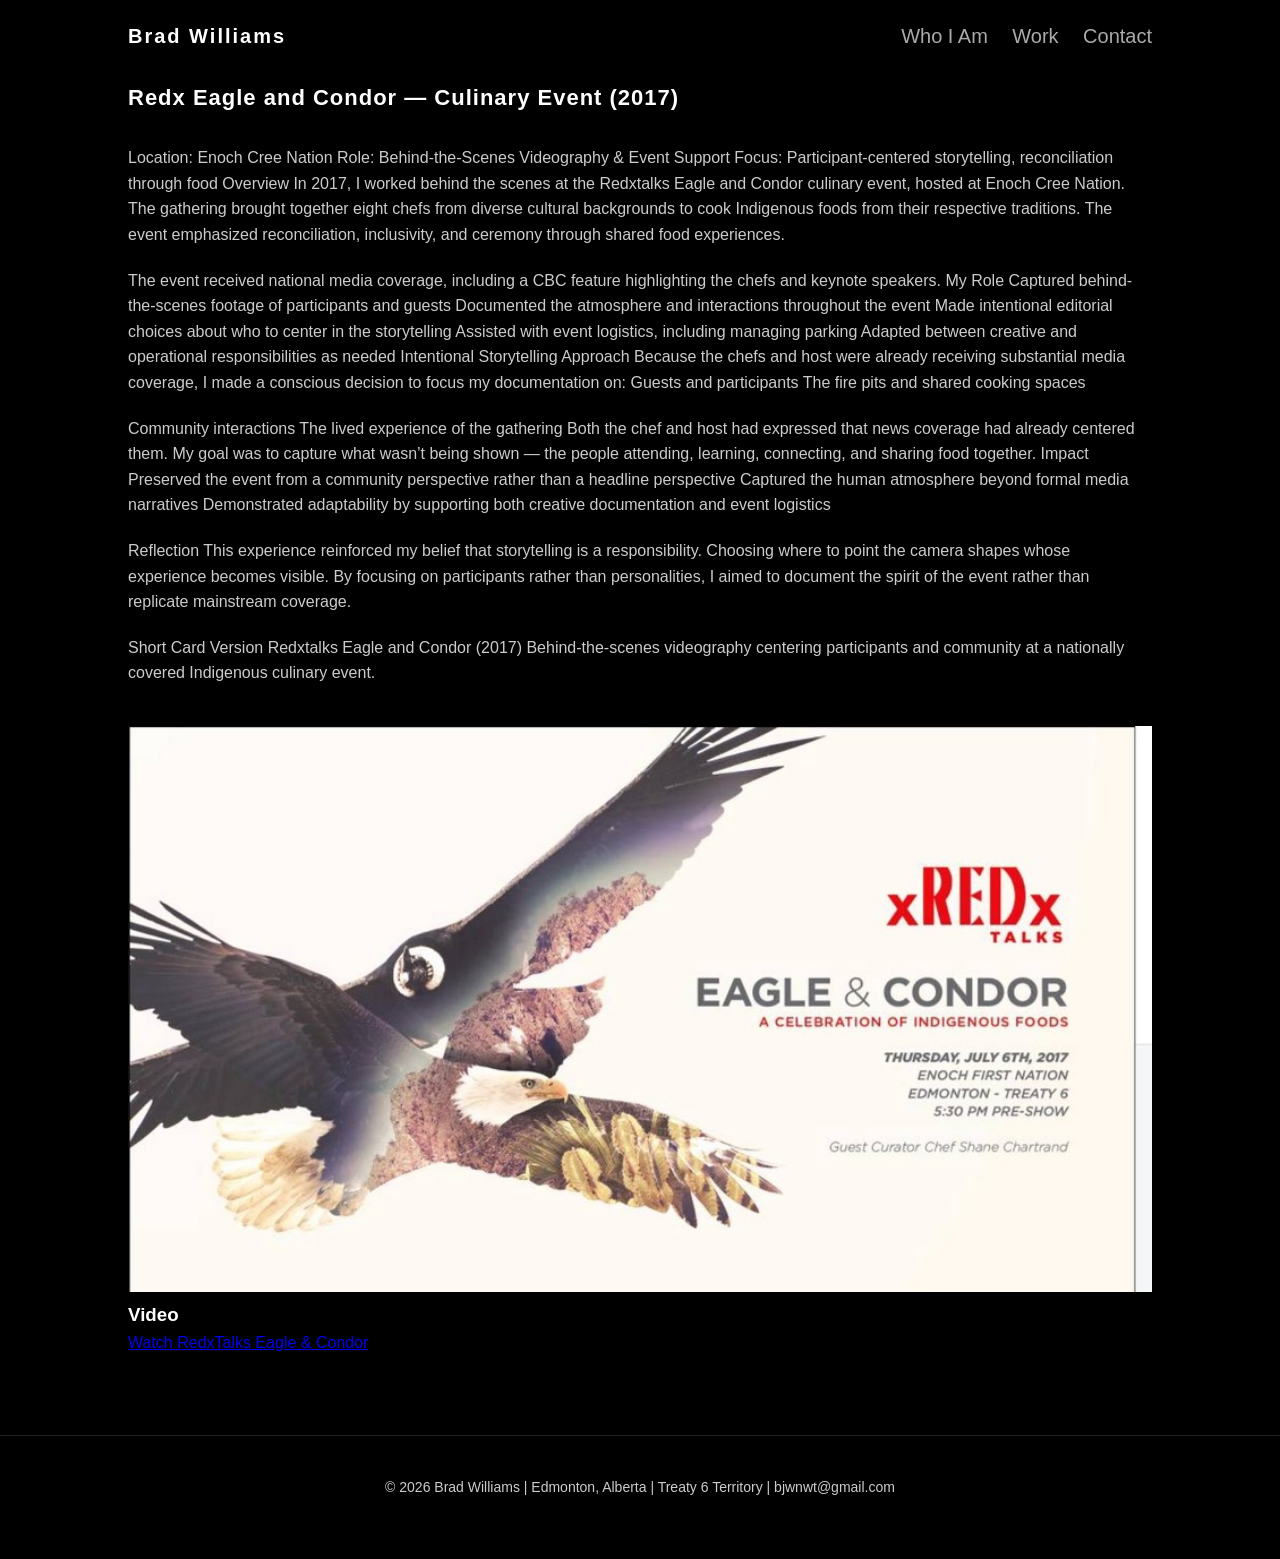
<file: redx.html>
<!DOCTYPE html>
<html lang="en">
<head>
<meta charset="UTF-8">
<meta name="viewport" content="width=device-width, initial-scale=1.0">
<title>Redx Eagle and Condor – Brad Williams</title>
<link rel="stylesheet" href="../style.css">
</head>

<body>

<header>
    <h1>
        <a href="../index.html" style="color:white;text-decoration:none;">
            Brad Williams
        </a>
    </h1>
    <nav>
        <a href="../index.html#about">Who I Am</a>
        <a href="../index.html#work">Work</a>
        <a href="mailto:bjwnwt@gmail.com">Contact</a>
    </nav>
</header>

<section>
    <h2>Redx Eagle and Condor — Culinary Event (2017)</h2>

    <p>Location: Enoch Cree Nation
    Role: Behind-the-Scenes Videography & Event Support
    Focus: Participant-centered storytelling, reconciliation through food
    Overview
    In 2017, I worked behind the scenes at the Redxtalks Eagle and Condor culinary event, hosted at Enoch Cree Nation. The gathering brought together eight chefs from diverse cultural backgrounds to cook Indigenous foods from their respective traditions. The event emphasized reconciliation, inclusivity, and ceremony through shared food experiences.</p>

    <p>The event received national media coverage, including a CBC feature highlighting the chefs and keynote speakers.
    My Role
    Captured behind-the-scenes footage of participants and guests
    Documented the atmosphere and interactions throughout the event
    Made intentional editorial choices about who to center in the storytelling
    Assisted with event logistics, including managing parking
    Adapted between creative and operational responsibilities as needed
    Intentional Storytelling Approach
    Because the chefs and host were already receiving substantial media coverage, I made a conscious decision to focus my documentation on:
    Guests and participants
    The fire pits and shared cooking spaces</p>
    <p>Community interactions
    The lived experience of the gathering
    Both the chef and host had expressed that news coverage had already centered them. My goal was to capture what wasn’t being shown — the people attending, learning, connecting, and sharing food together.
    Impact
    Preserved the event from a community perspective rather than a headline perspective
    Captured the human atmosphere beyond formal media narratives
    Demonstrated adaptability by supporting both creative documentation and event logistics
    <p>Reflection
    This experience reinforced my belief that storytelling is a responsibility. Choosing where to point the camera shapes whose experience becomes visible. By focusing on participants rather than personalities, I aimed to document the spirit of the event rather than replicate mainstream coverage.</p>
    <p>Short Card Version
    Redxtalks Eagle and Condor (2017)
    Behind-the-scenes videography centering participants and community at a nationally covered Indigenous culinary event.</p>

    <img src="eagleandcondor.jpg" alt="eagleandcondor" style="width:100%; margin-top:20px;">

    <h3>Video</h3>

    <a href="https://youtu.be/YkkQACW3ZsM?si=Q2GQImBHMzChRlFz" target="_blank">
Watch RedxTalks Eagle & Condor
</a>

    

   

</section>

<footer>
    <p>© 2026 Brad Williams | Edmonton, Alberta | Treaty 6 Territory | bjwnwt@gmail.com</p>
</footer>

</body>

</html>
</file>
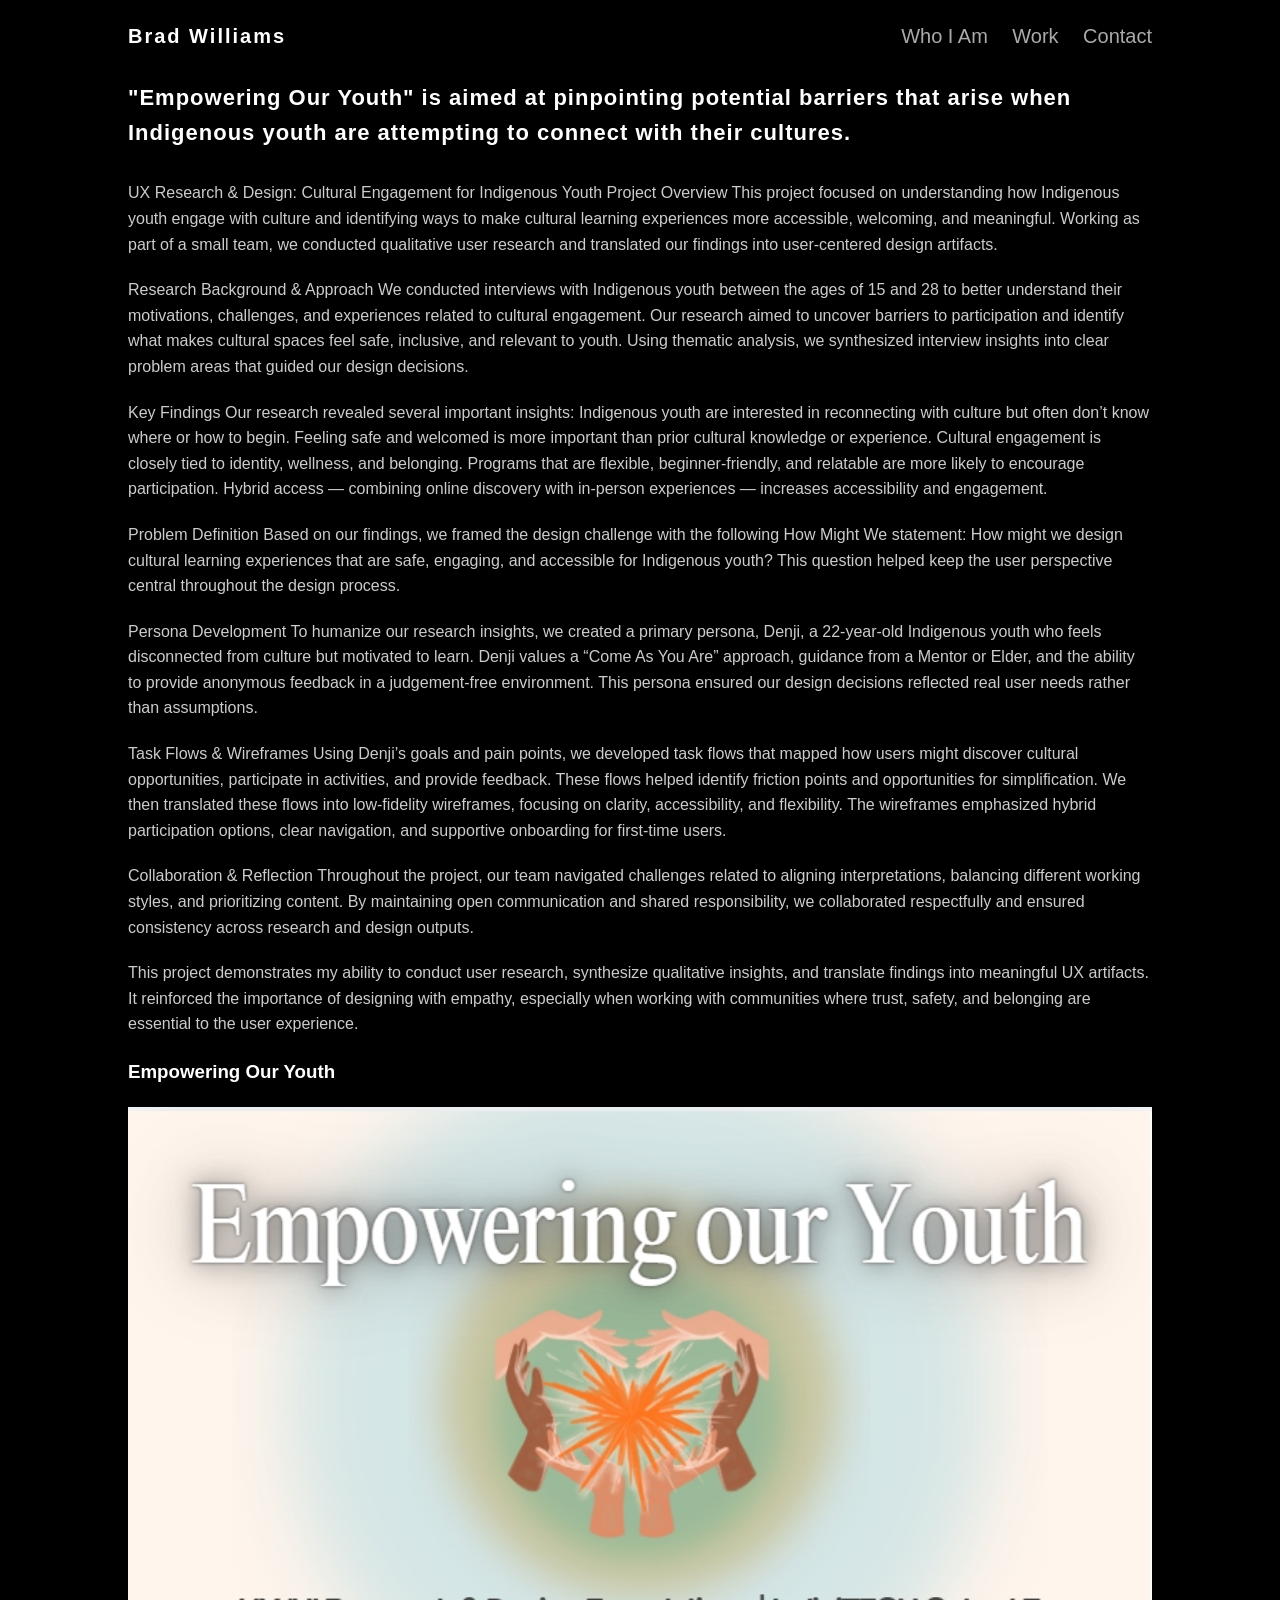
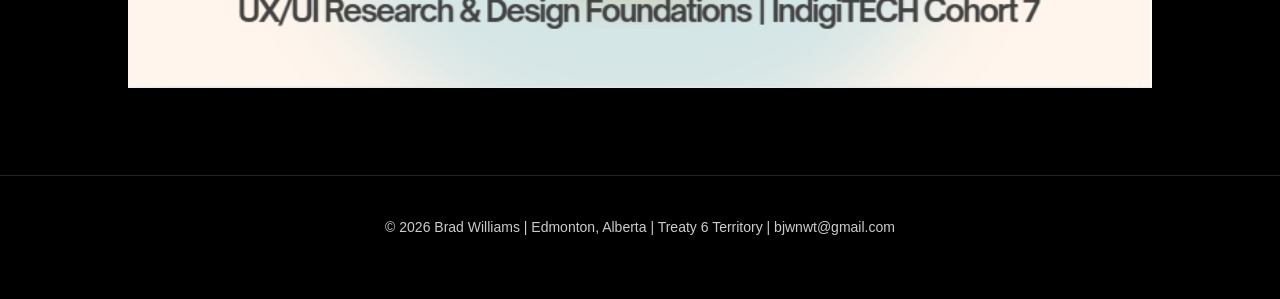
<file: youth-ux.html>
<!DOCTYPE html>
<html lang="en">
<head>
<meta charset="UTF-8">
<meta name="viewport" content="width=device-width, initial-scale=1.0">
<title>Empowering Our Youth – Brad Williams</title>
<link rel="stylesheet" href="../style.css">
</head>

<body>

<header>
    <h1>
        <a href="../index.html" style="color:white;text-decoration:none;">
            Brad Williams
        </a>
    </h1>
    <nav>
        <a href="../index.html#about">Who I Am</a>
        <a href="../index.html#work">Work</a>
        <a href="mailto:bjwnwt@gmail.com">Contact</a>
    </nav>
</header>

<section>
    <h2>"Empowering Our Youth" is aimed at pinpointing potential barriers that arise when Indigenous youth are attempting to connect with their cultures.</h2>

    <p>
        UX Research & Design: Cultural Engagement for Indigenous Youth
Project Overview
This project focused on understanding how Indigenous youth engage with culture and identifying ways to make cultural learning experiences more accessible, welcoming, and meaningful. Working as part of a small team, we conducted qualitative user research and translated our findings into user-centered design artifacts.</p>
<p>Research Background & Approach
We conducted interviews with Indigenous youth between the ages of 15 and 28 to better understand their motivations, challenges, and experiences related to cultural engagement. Our research aimed to uncover barriers to participation and identify what makes cultural spaces feel safe, inclusive, and relevant to youth.
Using thematic analysis, we synthesized interview insights into clear problem areas that guided our design decisions.</p>
<p>Key Findings
Our research revealed several important insights:
Indigenous youth are interested in reconnecting with culture but often don’t know where or how to begin.
Feeling safe and welcomed is more important than prior cultural knowledge or experience.
Cultural engagement is closely tied to identity, wellness, and belonging.
Programs that are flexible, beginner-friendly, and relatable are more likely to encourage participation.
Hybrid access — combining online discovery with in-person experiences — increases accessibility and engagement.</p>
<p>Problem Definition
Based on our findings, we framed the design challenge with the following How Might We statement:
How might we design cultural learning experiences that are safe, engaging, and accessible for Indigenous youth?
This question helped keep the user perspective central throughout the design process.</p>
<p>Persona Development
To humanize our research insights, we created a primary persona, Denji, a 22-year-old Indigenous youth who feels disconnected from culture but motivated to learn. Denji values a “Come As You Are” approach, guidance from a Mentor or Elder, and the ability to provide anonymous feedback in a judgement-free environment.
This persona ensured our design decisions reflected real user needs rather than assumptions.</p>
<p>Task Flows & Wireframes
Using Denji’s goals and pain points, we developed task flows that mapped how users might discover cultural opportunities, participate in activities, and provide feedback. These flows helped identify friction points and opportunities for simplification.
We then translated these flows into low-fidelity wireframes, focusing on clarity, accessibility, and flexibility. The wireframes emphasized hybrid participation options, clear navigation, and supportive onboarding for first-time users.</p>
<p>Collaboration & Reflection
Throughout the project, our team navigated challenges related to aligning interpretations, balancing different working styles, and prioritizing content. By maintaining open communication and shared responsibility, we collaborated respectfully and ensured consistency across research and design outputs.</p>
<p>This project demonstrates my ability to conduct user research, synthesize qualitative insights, and translate findings into meaningful UX artifacts. It reinforced the importance of designing with empathy, especially when working with communities where trust, safety, and belonging are essential to the user experience.</p>

    </p>

    <h3>Empowering Our Youth</h3>

    <img src="youth-ux.jpeg" alt="youth ux" style="width:100%; margin-top:20px;">


</section>

<footer>
    <p>© 2026 Brad Williams | Edmonton, Alberta | Treaty 6 Territory | bjwnwt@gmail.com</p>
</footer>

</body>

</html>
</file>
<file: style.css>
* {
    margin: 0;
    padding: 0;
    box-sizing: border-box;
}

body {
    background-color: #000;
    color: #fff;
    font-family: Arial, Helvetica, sans-serif;
    line-height: 1.6;
}

header {
    position: absolute;
    width: 100%;
    padding: 20px 10%;
    display: flex;
    justify-content: space-between;
    align-items: center;
    z-index: 10;
}

header h1 {
    font-size: 20px;
    letter-spacing: 2px;
}

nav a {
    color: #aaa;
    text-decoration: none;
    margin-left: 20px;
    font-size: 20px;
}

nav a:hover {
    color: #fff;
}

section {
    padding: 80px 10%;
}

#hero {
    text-align: center;
}

#hero h2 {
    font-weight: normal;
    color: #ccc;
}

h2 {
    margin-bottom: 30px;
    font-size: 22px;
    letter-spacing: 1px;
}

p {
    margin-bottom: 20px;
    color: #ccc;
}

.grid {
    display: grid;
    grid-template-columns: repeat(auto-fit, minmax(250px, 1fr));
    gap: 20px;
}

.card {
    border: 1px solid #222;
    padding: 30px;
    text-decoration: none;
    color: white;
    transition: 0.3s ease;
}

.card:hover {
    background-color: #111;
    border-color: #444;
}

.card h3 {
    margin-bottom: 10px;
}

.card p {
    color: #aaa;
    font-size: 14px;
}

footer {
    padding: 40px 10%;
    border-top: 1px solid #222;
    text-align: center;
    font-size: 14px;
    color: #777;
}
/* Cinematic Hero */

.hero {
    height: 100vh;
    background: url("logo-inverted-color.png") no-repeat center center/cover;
    position: relative;
}

.hero-overlay {
    background: rgba(0, 0, 0, 0.6);
    height: 100%;
    width: 100%;
    display: flex;
    align-items: center;
    justify-content: center;
    text-align: center;
}

.hero-content h1 {
    font-size: 48px;
    letter-spacing: 4px;
    margin-bottom: 20px;
}

.hero-content p {
    font-size: 18px;
    color: #ccc;
    margin-bottom: 30px;
}

.hero-button {
    display: inline-block;
    padding: 12px 30px;
    border: 1px solid #fff;
    color: #fff;
    text-decoration: none;
    transition: 0.3s ease;
}

.hero-button:hover {
    background: #fff;
    color: #000;
}
.project-content {
    max-width: 800px;
    margin: auto;
}

.project-content h2 {
    margin-bottom: 30px;
}

.project-content p {
    font-size: 17px;
    color: #ccc;
}
.image-break img {
    width: 100%;
    display: block;

}
</file>
